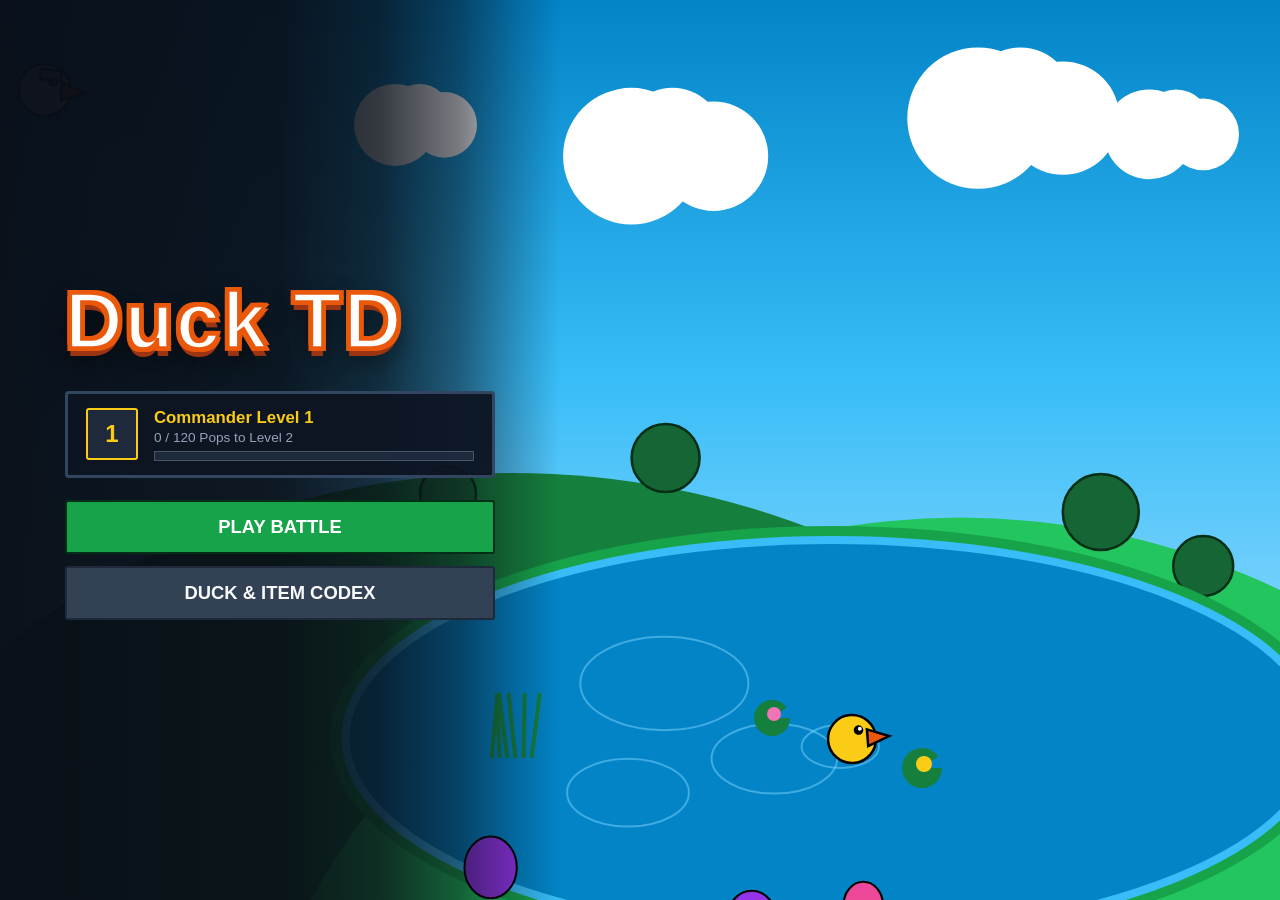
<file: Games/Duck_TD.html>
<!DOCTYPE html>
<html lang="en">
<head>
<meta charset="UTF-8">
<meta name="viewport" content="width=device-width, initial-scale=1.0">
<title>Duck TD</title>
<style>
  :root {
    --bg-dark: #0a0f18;
    --panel-bg: #151f30;
    --panel-sub: #0d1522;
    --panel-border: #334661;
    --primary: #f59e0b;
    --orange-border: #ea580c;
    --green: #16a34a;
    --green-hover: #15803d;
    --red: #dc2626;
    --red-hover: #b91c1c;
    --blue: #2563eb;
    --blue-hover: #1d4ed8;
    --yellow: #facc15;
    --yellow-hover: #eab308;
    --purple: #9333ea;
    --text: #f8fafc;
    --text-muted: #94a3b8;
  }

  * {
    box-sizing: border-box;
    user-select: none;
    margin: 0;
    padding: 0;
    font-family: 'Segoe UI', Arial, Helvetica, sans-serif;
  }

  html, body {
    width: 100vw;
    height: 100vh;
    overflow: hidden;
    background-color: var(--bg-dark);
    color: var(--text);
    cursor: default;
  }

  .screen {
    position: absolute;
    inset: 0;
    display: none;
    flex-direction: column;
    justify-content: center;
    align-items: center;
    z-index: 10;
  }

  .screen.active {
    display: flex;
  }

  /* =========================================================================
     MAIN MENU: ANIMATED BACKGROUND WITH LEFT SIDEBAR SCRIM
     ========================================================================= */
  #menu-screen {
    position: relative;
    width: 100vw;
    height: 100vh;
    background-color: #0b1424;
    overflow: hidden;
  }

  #menu-canvas {
    position: absolute;
    inset: 0;
    width: 100%;
    height: 100%;
    z-index: 1;
    display: block;
  }

  #menu-ui-overlay {
    position: absolute;
    inset: 0;
    z-index: 2;
    display: flex;
    pointer-events: none;
  }

  /* Smooth Multi-Stop Black Scrim Fade on the Left */
  .menu-sidebar-scrim {
    width: 560px;
    height: 100%;
    background: linear-gradient(
      to right,
      rgba(9, 14, 23, 0.98) 0%,
      rgba(9, 14, 23, 0.94) 50%,
      rgba(9, 14, 23, 0.82) 68%,
      rgba(9, 14, 23, 0.55) 82%,
      rgba(9, 14, 23, 0.20) 93%,
      rgba(9, 14, 23, 0) 100%
    );
    display: flex;
    flex-direction: column;
    justify-content: center;
    padding: 40px 65px;
    gap: 22px;
    pointer-events: auto;
    box-sizing: border-box;
  }

  /* White Logo with Orange Border */
  .menu-logo-wrapper {
    text-align: left;
    margin-bottom: 8px;
  }

  .menu-logo-title {
    font-size: 5rem;
    font-weight: 900;
    color: #ffffff;
    -webkit-text-stroke: 3.5px var(--orange-border);
    text-shadow:
      -3px -3px 0 var(--orange-border),
       3px -3px 0 var(--orange-border),
      -3px  3px 0 var(--orange-border),
       3px  3px 0 var(--orange-border),
       0px  8px 0 #9a3412,
       0px 12px 25px rgba(0, 0, 0, 0.7);
    letter-spacing: 2px;
    line-height: 1;
    display: inline-block;
  }

  /* Commander Profile Card */
  .menu-profile-card {
    background: rgba(13, 21, 34, 0.95);
    border: 3px solid var(--panel-border);
    border-radius: 4px;
    padding: 14px 18px;
    display: flex;
    align-items: center;
    gap: 16px;
    width: 100%;
  }

  .menu-avatar-badge {
    width: 52px;
    height: 52px;
    background: #1e293b;
    border: 2px solid var(--yellow);
    display: flex;
    align-items: center;
    justify-content: center;
    font-size: 1.5rem;
    font-weight: 900;
    color: var(--yellow);
    border-radius: 3px;
  }

  .profile-text-group {
    flex: 1;
  }

  .profile-title {
    font-size: 1.05rem;
    font-weight: 800;
    color: var(--yellow);
    margin-bottom: 2px;
  }

  .profile-sub {
    font-size: 0.85rem;
    color: var(--text-muted);
    margin-bottom: 6px;
  }

  .menu-xp-track {
    width: 100%;
    height: 10px;
    background: #1e293b;
    border: 1px solid #475569;
    overflow: hidden;
  }

  .menu-xp-fill {
    height: 100%;
    background: var(--yellow);
    width: 0%;
  }

  /* Action Buttons */
  .menu-action-panel {
    display: flex;
    flex-direction: column;
    gap: 12px;
    width: 100%;
  }

  .btn {
    width: 100%;
    padding: 14px;
    border-radius: 3px;
    border: 2px solid #000;
    font-size: 1.15rem;
    font-weight: 800;
    cursor: pointer;
    display: flex;
    align-items: center;
    justify-content: center;
    gap: 10px;
    text-transform: uppercase;
    transition: transform 0.05s ease;
  }

  .btn:active {
    transform: translateY(2px);
  }

  .btn-resume {
    background: var(--purple);
    color: #fff;
    border-color: #581c87;
  }
  .btn-resume:hover { background: #7e22ce; }

  .btn-play {
    background: var(--green);
    color: #fff;
    border-color: #052e16;
  }
  .btn-play:hover { background: var(--green-hover); }

  .btn-secondary {
    background: #334155;
    color: var(--text);
    border-color: #1e293b;
  }
  .btn-secondary:hover { background: #475569; }

  /* DIFFICULTY SELECTION POPUP */
  .diff-modal-box {
    background: var(--panel-bg);
    border: 4px solid var(--panel-border);
    border-radius: 4px;
    padding: 26px;
    width: 520px;
    display: flex;
    flex-direction: column;
    gap: 16px;
  }

  .diff-cards-grid {
    display: grid;
    grid-template-columns: repeat(3, 1fr);
    gap: 10px;
  }

  .diff-card {
    background: #0d1522;
    border: 2px solid #334661;
    border-radius: 3px;
    padding: 16px 8px;
    text-align: center;
    cursor: pointer;
  }

  .diff-card:hover {
    border-color: var(--yellow);
    background: #1a2538;
  }

  .diff-card.selected {
    border-color: var(--yellow);
    background: #253349;
  }

  .diff-card-title {
    font-size: 1.2rem;
    font-weight: 800;
    color: var(--yellow);
    margin-bottom: 4px;
  }

  .diff-card-sub {
    font-size: 0.8rem;
    color: var(--text-muted);
  }

  /* FULLSCREEN GAME CONTAINER */
  #game-container {
    position: relative;
    width: 100vw;
    height: 100vh;
    display: flex;
    background: #000;
    overflow: hidden;
  }

  #canvas-wrap {
    position: relative;
    flex: 1;
    height: 100vh;
    background: #22c55e;
    overflow: hidden;
  }

  canvas {
    display: block;
    cursor: default;
  }

  /* TOP HUD BAR */
  #top-hud {
    position: absolute;
    top: 0;
    left: 0;
    right: 0;
    width: 100%;
    height: 56px;
    background: #090e17;
    border-bottom: 3px solid var(--panel-border);
    display: flex;
    align-items: center;
    justify-content: space-between;
    padding: 0 20px;
    z-index: 5;
  }

  .hud-stats-group {
    display: flex;
    align-items: center;
    gap: 30px;
  }

  .hud-stat {
    display: flex;
    align-items: center;
    gap: 8px;
    font-weight: bold;
    font-size: 1.25rem;
  }

  .hud-stat.cash { color: var(--yellow); }
  .hud-stat.lives { color: #ef4444; }
  .hud-stat.wave { color: #60a5fa; }
  .hud-stat.pops-tracker { color: #a78bfa; font-size: 1.05rem; }

  .hud-controls {
    display: flex;
    gap: 8px;
  }

  .hud-btn {
    background: #1e293b;
    border: 2px solid #334155;
    color: white;
    padding: 8px 16px;
    border-radius: 3px;
    cursor: pointer;
    font-weight: bold;
    font-size: 1rem;
  }

  .hud-btn:hover { background: #334661; }

  /* SIDEBAR UI */
  #sidebar {
    width: 330px;
    height: 100vh;
    background: var(--panel-bg);
    border-left: 4px solid var(--panel-border);
    display: flex;
    flex-direction: column;
    padding: 12px;
    z-index: 6;
    overflow-y: auto;
  }

  .section-title {
    font-size: 0.85rem;
    text-transform: uppercase;
    letter-spacing: 1px;
    color: var(--text-muted);
    margin: 10px 0 8px 0;
    font-weight: bold;
    border-bottom: 2px solid var(--panel-border);
    padding-bottom: 4px;
  }

  .shop-grid {
    display: grid;
    grid-template-columns: repeat(2, 1fr);
    gap: 8px;
    margin-bottom: 8px;
  }

  .shop-card {
    background: #0d1522;
    border: 2px solid #2c3b52;
    border-radius: 3px;
    padding: 8px 4px;
    text-align: center;
    cursor: pointer;
    position: relative;
    display: flex;
    flex-direction: column;
    align-items: center;
  }

  .shop-card:hover:not(.locked):not(.disabled) {
    border-color: var(--yellow);
    background: #1e2a3d;
  }

  .shop-card.selected {
    border-color: var(--yellow);
    background: #283952;
  }

  .shop-card.disabled {
    opacity: 0.4;
    cursor: not-allowed;
  }

  .shop-card.locked {
    filter: grayscale(1);
    opacity: 0.45;
    cursor: not-allowed;
  }

  .shop-card .lock-overlay {
    position: absolute;
    inset: 0;
    background: rgba(10, 15, 24, 0.92);
    display: flex;
    justify-content: center;
    align-items: center;
    font-size: 0.85rem;
    font-weight: bold;
    color: var(--yellow);
    text-align: center;
  }

  .shop-thumb {
    width: 48px;
    height: 48px;
    margin-bottom: 4px;
  }

  .shop-name {
    font-size: 0.82rem;
    font-weight: bold;
    white-space: nowrap;
    overflow: hidden;
    text-overflow: ellipsis;
    width: 100%;
  }

  .shop-cost {
    font-size: 0.85rem;
    color: var(--yellow);
    font-weight: bold;
  }

  /* BIG BOTTOM BAR */
  #bottom-bar {
    position: absolute;
    bottom: 0;
    left: 0;
    right: 0;
    width: 100%;
    height: 180px;
    background: #090e17;
    border-top: 4px solid var(--panel-border);
    display: none;
    padding: 16px 24px;
    z-index: 7;
    gap: 25px;
    align-items: center;
  }

  .bb-portrait-col {
    display: flex;
    flex-direction: column;
    align-items: center;
    gap: 8px;
    min-width: 150px;
    border-right: 2px solid var(--panel-border);
    padding-right: 20px;
  }

  .bb-portrait {
    width: 70px;
    height: 70px;
    background: #151f30;
    border: 2px solid #334661;
  }

  .bb-name {
    font-size: 1.1rem;
    font-weight: bold;
    color: var(--yellow);
    text-align: center;
  }

  .bb-level-badge {
    font-size: 0.85rem;
    font-weight: bold;
    color: #38bdf8;
  }

  .bb-stats-col {
    display: flex;
    flex-direction: column;
    gap: 10px;
    min-width: 220px;
    border-right: 2px solid var(--panel-border);
    padding-right: 20px;
  }

  .bb-stat-item {
    font-size: 0.95rem;
    color: var(--text-muted);
  }
  .bb-stat-item b {
    color: #fff;
  }

  .bb-targeting {
    display: flex;
    align-items: center;
    gap: 6px;
    font-size: 0.9rem;
    font-weight: bold;
  }

  .bb-target-btn {
    background: #1e293b;
    border: 1px solid #334155;
    color: #fff;
    padding: 5px 10px;
    border-radius: 2px;
    font-size: 0.85rem;
    font-weight: bold;
    cursor: pointer;
  }

  .bb-target-btn.active {
    background: var(--yellow);
    color: #000;
    border-color: #ca8a04;
  }

  .bb-upgrade-col {
    flex: 1;
    display: flex;
    flex-direction: column;
    gap: 8px;
    justify-content: center;
  }

  .bb-upg-title {
    font-size: 1.05rem;
    font-weight: bold;
    color: #fff;
  }

  .bb-upg-desc {
    font-size: 0.9rem;
    color: var(--text-muted);
    min-height: 26px;
  }

  .bb-actions {
    display: flex;
    gap: 12px;
  }

  .bb-btn-upgrade {
    flex: 2;
    padding: 12px;
    background: var(--blue);
    border: 2px solid #000;
    color: #fff;
    font-weight: bold;
    font-size: 1.05rem;
    cursor: pointer;
    display: flex;
    justify-content: space-between;
    align-items: center;
  }

  .bb-btn-upgrade:hover:not(:disabled) { background: var(--blue-hover); }
  .bb-btn-upgrade:disabled {
    background: #334155;
    opacity: 0.5;
    cursor: not-allowed;
  }

  .bb-btn-sell {
    flex: 1;
    padding: 12px;
    background: #1e293b;
    border: 2px solid var(--red);
    color: #fca5a5;
    font-weight: bold;
    font-size: 0.95rem;
    cursor: pointer;
  }

  .bb-btn-sell:hover {
    background: var(--red);
    color: #fff;
  }

  .bb-close {
    position: absolute;
    top: 10px;
    right: 14px;
    background: none;
    border: none;
    color: var(--text-muted);
    font-size: 1.6rem;
    cursor: pointer;
    font-weight: bold;
  }
  .bb-close:hover { color: #fff; }

  /* MODALS */
  .modal {
    position: fixed;
    inset: 0;
    background: rgba(0, 0, 0, 0.78);
    z-index: 50;
    display: none;
    justify-content: center;
    align-items: center;
  }

  .modal.active {
    display: flex;
  }

  .modal-content {
    background: var(--panel-bg);
    border: 4px solid var(--panel-border);
    border-radius: 4px;
    width: 680px;
    max-height: 85vh;
    padding: 24px;
    display: flex;
    flex-direction: column;
    gap: 15px;
  }

  .modal-header {
    display: flex;
    justify-content: space-between;
    align-items: center;
    border-bottom: 2px solid var(--panel-border);
    padding-bottom: 10px;
  }

  .modal-header h2 {
    color: var(--yellow);
    font-size: 1.6rem;
  }

  .close-modal {
    background: #1e293b;
    border: 1px solid #475569;
    color: var(--text);
    font-size: 1.3rem;
    padding: 3px 10px;
    cursor: pointer;
  }

  .modal-body {
    overflow-y: auto;
    display: flex;
    flex-direction: column;
    gap: 10px;
  }

  .codex-entry {
    display: flex;
    gap: 14px;
    background: var(--panel-sub);
    padding: 12px;
    border: 2px solid var(--panel-border);
    border-radius: 3px;
    align-items: center;
  }

  .codex-thumb {
    width: 52px;
    height: 52px;
    min-width: 52px;
  }

  .codex-info h4 {
    color: var(--yellow);
    font-size: 1.05rem;
    margin-bottom: 3px;
  }

  .codex-info p {
    font-size: 0.9rem;
    color: var(--text-muted);
  }

  /* TOAST */
  .toast {
    position: absolute;
    bottom: 35px;
    left: 50%;
    transform: translateX(-50%);
    background: #0a0f18;
    border: 3px solid var(--yellow);
    padding: 10px 22px;
    border-radius: 3px;
    font-weight: bold;
    color: var(--yellow);
    z-index: 100;
    pointer-events: none;
    font-size: 1.05rem;
  }

  .win-title { color: #4ade80; }
  .lose-title { color: #f87171; }
</style>
</head>
<body>

<!-- MAIN MENU WITH ANIMATED POND BACKGROUND & WHITE/ORANGE TITLE -->
<div id="menu-screen" class="screen active">
  <canvas id="menu-canvas"></canvas>

  <div id="menu-ui-overlay">
    <div class="menu-sidebar-scrim">
      <!-- White Logo with Orange Border -->
      <div class="menu-logo-wrapper">
        <h1 class="menu-logo-title">Duck TD</h1>
      </div>

      <!-- Commander Profile Card -->
      <div class="menu-profile-card">
        <div class="menu-avatar-badge" id="menu-avatar-badge">1</div>
        <div class="profile-text-group">
          <div class="profile-title" id="menu-lvl-label">Commander Level 1</div>
          <div class="profile-sub" id="menu-pops-label">0 / 120 Pops to Level 2</div>
          <div class="menu-xp-track">
            <div class="menu-xp-fill" id="menu-xp-fill"></div>
          </div>
        </div>
      </div>

      <!-- Action Buttons -->
      <div class="menu-action-panel">
        <button class="btn btn-resume" id="btn-resume-game" style="display:none;">Resume Game (Wave 1)</button>
        <button class="btn btn-play" id="btn-open-diff-modal">Play Battle</button>
        <button class="btn btn-secondary" id="btn-codex">Duck & Item Codex</button>
      </div>
    </div>
  </div>
</div>

<!-- DIFFICULTY SELECTION MODAL -->
<div class="modal" id="diff-modal">
  <div class="diff-modal-box">
    <div class="modal-header">
      <h2>Select Difficulty</h2>
      <button class="close-modal" id="btn-close-diff">&times;</button>
    </div>
    
    <div class="diff-cards-grid">
      <div class="diff-card selected" data-diff="easy">
        <div class="diff-card-title">Easy</div>
        <div class="diff-card-sub">200 Lives<br>+30% Cash<br>30 Waves</div>
      </div>
      <div class="diff-card" data-diff="medium">
        <div class="diff-card-title">Medium</div>
        <div class="diff-card-sub">150 Lives<br>Standard Cash<br>40 Waves</div>
      </div>
      <div class="diff-card" data-diff="hard">
        <div class="diff-card-title">Hard</div>
        <div class="diff-card-sub">80 Lives<br>-10% Cash<br>50 Waves</div>
      </div>
    </div>

    <div class="diff-desc" id="diff-description">
      Easy: 200 Lives, +30% Cash, 30 Waves. Casual pacing.
    </div>

    <button class="btn btn-play" id="btn-start-new-battle">Start New Game</button>
  </div>
</div>

<!-- FULLSCREEN GAME CONTAINER -->
<div id="game-container" style="display:none;">
  <div id="canvas-wrap">
    <!-- Top HUD Bar -->
    <div id="top-hud">
      <div class="hud-stats-group">
        <div class="hud-stat cash">💰 $<span id="hud-cash">750</span></div>
        <div class="hud-stat lives">❤️ <span id="hud-lives">200</span></div>
        <div class="hud-stat wave">🌊 Wave <span id="hud-wave">1</span>/<span id="hud-max-wave">30</span></div>
        <div class="hud-stat pops-tracker">🎯 Next Lvl: <span id="hud-pops-prog">0/120</span> Pops</div>
      </div>
      
      <div class="hud-controls">
        <button class="hud-btn" id="btn-speed">2x</button>
        <button class="hud-btn" id="btn-sound">🔊</button>
        <button class="hud-btn" id="btn-menu-back">Menu</button>
      </div>
    </div>

    <canvas id="gameCanvas"></canvas>

    <!-- BIG BOTTOM BAR (INSPECTOR / UPGRADES) -->
    <div id="bottom-bar">
      <button class="bb-close" id="bb-btn-close">&times;</button>
      
      <div class="bb-portrait-col">
        <canvas class="bb-portrait" id="bb-avatar" width="70" height="70"></canvas>
        <div class="bb-name" id="bb-name">Darter Mallard</div>
        <div class="bb-level-badge" id="bb-tier">Tier 0 / 3</div>
      </div>

      <div class="bb-stats-col">
        <div class="bb-stat-item">Pops: <b id="bb-pops">0</b> | Dmg: <b id="bb-dmg">0</b></div>
        <div class="bb-stat-item">Range: <b id="bb-range">170</b></div>
        <div class="bb-targeting">
          <span>Target:</span>
          <button class="bb-target-btn active" data-mode="first">First</button>
          <button class="bb-target-btn" data-mode="last">Last</button>
          <button class="bb-target-btn" data-mode="strong">Strong</button>
          <button class="bb-target-btn" data-mode="close">Close</button>
        </div>
      </div>

      <div class="bb-upgrade-col">
        <div class="bb-upg-title" id="bb-upg-title">Next Upgrade: Sharp Bill</div>
        <div class="bb-upg-desc" id="bb-upg-desc">+1 Damage, +15 Range</div>
        <div class="bb-actions">
          <button class="bb-btn-upgrade" id="bb-upg-btn">
            <span id="bb-upg-label">Upgrade</span>
            <span id="bb-upg-cost">$100</span>
          </button>
          <button class="bb-btn-sell" id="bb-sell-btn">Sell (+$140)</button>
        </div>
      </div>
    </div>
  </div>

  <!-- SIDEBAR -->
  <div id="sidebar">
    <div class="section-title">Duck Towers</div>
    <div class="shop-grid" id="shop-ducks-grid"></div>

    <div class="section-title">Road Traps</div>
    <div class="shop-grid" id="shop-items-grid"></div>

    <button class="btn btn-play" id="btn-next-wave" style="margin-top:auto; padding:12px; font-size:1.05rem;">
      Start Wave
    </button>
  </div>
</div>

<!-- CODEX MODAL -->
<div class="modal" id="codex-modal">
  <div class="modal-content">
    <div class="modal-header">
      <h2>Duck TD Codex</h2>
      <button class="close-modal" id="btn-close-codex">&times;</button>
    </div>
    <div class="modal-body" id="codex-list"></div>
  </div>
</div>

<!-- GAME OVER MODAL -->
<div class="modal" id="game-over-modal">
  <div class="modal-content" style="text-align:center; align-items:center;">
    <h2 id="go-title" class="win-title">VICTORY</h2>
    <p id="go-message" style="color:var(--text-muted); margin-bottom:12px; font-size:1rem;"></p>
    <div style="background:var(--panel-sub); padding:14px; border:2px solid var(--panel-border); width:80%; margin-bottom:16px; text-align:left; font-size:0.95rem;">
      <div style="display:flex; justify-content:space-between; margin-bottom:6px;">
        <span>Balloons Popped:</span> <b id="go-pops">0</b>
      </div>
      <div style="display:flex; justify-content:space-between; margin-bottom:6px;">
        <span>Waves Cleared:</span> <b id="go-waves">0</b>
      </div>
      <div style="display:flex; justify-content:space-between;">
        <span>Total Lifetime Pops:</span> <b id="go-total-pops" style="color:var(--yellow);">0</b>
      </div>
    </div>
    <button class="btn btn-play" id="btn-go-replay" style="width:80%;">Play Again</button>
    <button class="btn btn-secondary" id="btn-go-menu" style="width:80%;">Main Menu</button>
  </div>
</div>

<script>
/* =========================================================================
   AUDIO SYNTHESIZER
   ========================================================================= */
class SoundEngine {
  constructor() {
    this.ctx = null;
    this.muted = false;
  }

  init() {
    if (!this.ctx) {
      const AudioCtx = window.AudioContext || window.webkitAudioContext;
      this.ctx = new AudioCtx();
    }
    if (this.ctx.state === 'suspended') {
      this.ctx.resume();
    }
  }

  playQuack(pitch = 1.0) {
    if (this.muted || !this.ctx) return;
    try {
      const t = this.ctx.currentTime;
      const osc = this.ctx.createOscillator();
      const gain = this.ctx.createGain();
      const filter = this.ctx.createBiquadFilter();

      osc.type = 'sawtooth';
      osc.frequency.setValueAtTime(340 * pitch, t);
      osc.frequency.exponentialRampToValueAtTime(140 * pitch, t + 0.14);

      filter.type = 'bandpass';
      filter.frequency.setValueAtTime(800, t);
      filter.Q.setValueAtTime(3.5, t);

      gain.gain.setValueAtTime(0.25, t);
      gain.gain.exponentialRampToValueAtTime(0.01, t + 0.14);

      osc.connect(filter);
      filter.connect(gain);
      gain.connect(this.ctx.destination);

      osc.start(t);
      osc.stop(t + 0.14);
    } catch(e) {}
  }

  playPop(freq = 600) {
    if (this.muted || !this.ctx) return;
    try {
      const t = this.ctx.currentTime;
      const osc = this.ctx.createOscillator();
      const gain = this.ctx.createGain();

      osc.type = 'sine';
      osc.frequency.setValueAtTime(freq, t);
      osc.frequency.exponentialRampToValueAtTime(80, t + 0.05);

      gain.gain.setValueAtTime(0.18, t);
      gain.gain.exponentialRampToValueAtTime(0.01, t + 0.05);

      osc.connect(gain);
      gain.connect(this.ctx.destination);

      osc.start(t);
      osc.stop(t + 0.05);
    } catch(e) {}
  }

  playFreeze() {
    if (this.muted || !this.ctx) return;
    try {
      const t = this.ctx.currentTime;
      const osc = this.ctx.createOscillator();
      const gain = this.ctx.createGain();
      osc.type = 'triangle';
      osc.frequency.setValueAtTime(1100, t);
      osc.frequency.exponentialRampToValueAtTime(250, t + 0.2);
      gain.gain.setValueAtTime(0.25, t);
      gain.gain.exponentialRampToValueAtTime(0.01, t + 0.2);
      osc.connect(gain);
      gain.connect(this.ctx.destination);
      osc.start(t);
      osc.stop(t + 0.2);
    } catch(e) {}
  }

  playGlue() {
    if (this.muted || !this.ctx) return;
    try {
      const t = this.ctx.currentTime;
      const osc = this.ctx.createOscillator();
      const gain = this.ctx.createGain();
      osc.type = 'triangle';
      osc.frequency.setValueAtTime(220, t);
      osc.frequency.linearRampToValueAtTime(440, t + 0.08);
      osc.frequency.linearRampToValueAtTime(150, t + 0.15);
      gain.gain.setValueAtTime(0.2, t);
      gain.gain.exponentialRampToValueAtTime(0.01, t + 0.15);
      osc.connect(gain);
      gain.connect(this.ctx.destination);
      osc.start(t);
      osc.stop(t + 0.15);
    } catch(e) {}
  }

  playShoot(type = 'peashooter') {
    if (this.muted || !this.ctx) return;
    try {
      const t = this.ctx.currentTime;
      const osc = this.ctx.createOscillator();
      const gain = this.ctx.createGain();

      if (type === 'boomerang' || type === 'shuriken') {
        osc.type = 'sawtooth';
        osc.frequency.setValueAtTime(320, t);
        osc.frequency.linearRampToValueAtTime(580, t + 0.08);
        gain.gain.setValueAtTime(0.12, t);
      } else if (type === 'magic') {
        osc.type = 'sine';
        osc.frequency.setValueAtTime(600, t);
        osc.frequency.exponentialRampToValueAtTime(900, t + 0.1);
        gain.gain.setValueAtTime(0.15, t);
      } else if (type === 'fire') {
        osc.type = 'triangle';
        osc.frequency.setValueAtTime(200, t);
        osc.frequency.exponentialRampToValueAtTime(40, t + 0.1);
        gain.gain.setValueAtTime(0.1, t);
      } else if (type === 'sniper') {
        osc.type = 'square';
        osc.frequency.setValueAtTime(850, t);
        osc.frequency.exponentialRampToValueAtTime(100, t + 0.12);
        gain.gain.setValueAtTime(0.2, t);
      } else if (type === 'tesla') {
        osc.type = 'sawtooth';
        osc.frequency.setValueAtTime(1200, t);
        osc.frequency.exponentialRampToValueAtTime(300, t + 0.08);
        gain.gain.setValueAtTime(0.12, t);
      } else if (type === 'plane') {
        osc.type = 'square';
        osc.frequency.setValueAtTime(250, t);
        osc.frequency.exponentialRampToValueAtTime(150, t + 0.06);
        gain.gain.setValueAtTime(0.1, t);
      } else {
        osc.type = 'sine';
        osc.frequency.setValueAtTime(460, t);
        osc.frequency.exponentialRampToValueAtTime(150, t + 0.07);
        gain.gain.setValueAtTime(0.12, t);
      }

      gain.gain.exponentialRampToValueAtTime(0.01, t + 0.12);
      osc.connect(gain);
      gain.connect(this.ctx.destination);
      osc.start(t);
      osc.stop(t + 0.12);
    } catch(e) {}
  }

  playExplosion() {
    if (this.muted || !this.ctx) return;
    try {
      const t = this.ctx.currentTime;
      const osc = this.ctx.createOscillator();
      const gain = this.ctx.createGain();
      osc.type = 'square';
      osc.frequency.setValueAtTime(140, t);
      osc.frequency.exponentialRampToValueAtTime(20, t + 0.25);
      gain.gain.setValueAtTime(0.3, t);
      gain.gain.exponentialRampToValueAtTime(0.01, t + 0.25);
      osc.connect(gain);
      gain.connect(this.ctx.destination);
      osc.start(t);
      osc.stop(t + 0.25);
    } catch(e) {}
  }

  playUpgrade() {
    if (this.muted || !this.ctx) return;
    try {
      const t = this.ctx.currentTime;
      [400, 550, 750].forEach((freq, i) => {
        const osc = this.ctx.createOscillator();
        const gain = this.ctx.createGain();
        osc.type = 'triangle';
        osc.frequency.setValueAtTime(freq, t + i * 0.05);
        gain.gain.setValueAtTime(0.15, t + i * 0.05);
        gain.gain.exponentialRampToValueAtTime(0.01, t + i * 0.05 + 0.08);
        osc.connect(gain);
        gain.connect(this.ctx.destination);
        osc.start(t + i * 0.05);
        osc.stop(t + i * 0.05 + 0.08);
      });
    } catch(e) {}
  }
}

const audio = new SoundEngine();

/* =========================================================================
   ROSTER & WEAPONS DEFINITION
   ========================================================================= */
const DUCK_TYPES = {
  peashooter: {
    id: 'peashooter',
    name: 'Darter Mallard',
    cost: 190,
    range: 170,
    attackSpeed: 0.48,
    damage: 1,
    unlockLvl: 1,
    description: 'Shoots fast beak darts.',
    upgrades: [
      { name: 'Sharp Bill', cost: 100, desc: '+1 Damage, +15 Range', apply: (t) => { t.damage += 1; t.range += 15; } },
      { name: 'Twin Seeds', cost: 180, desc: 'Fires 2 darts at once', apply: (t) => { t.multiShot = 2; t.attackSpeed *= 0.85; } },
      { name: 'Gatling Quack', cost: 380, desc: 'Extreme firing speed (+60%)', apply: (t) => { t.attackSpeed *= 0.45; t.range += 20; } }
    ]
  },
  quacker: {
    id: 'quacker',
    name: 'Rubber Quacker',
    cost: 240,
    range: 145,
    attackSpeed: 0.85,
    damage: 1,
    isAoE: true,
    unlockLvl: 1,
    description: 'Acoustic shockwaves pop all nearby balloons.',
    upgrades: [
      { name: 'Megaphone', cost: 130, desc: '+25 Range & +1 Damage', apply: (t) => { t.range += 25; t.damage += 1; } },
      { name: 'Stun Quack', cost: 230, desc: 'Stuns balloons on hit', apply: (t) => { t.hasStun = true; } },
      { name: 'Sonic Blast', cost: 440, desc: '+3 Dmg & huge pulse radius', apply: (t) => { t.damage += 3; t.range += 30; } }
    ]
  },
  boomerang_duck: {
    id: 'boomerang_duck',
    name: 'Boomerang Duck',
    cost: 290,
    range: 210,
    attackSpeed: 0.75,
    damage: 1,
    pierce: 6,
    unlockLvl: 1,
    description: 'Throws precise boomerangs that loop directly through targets.',
    upgrades: [
      { name: 'Sonic Curve', cost: 140, desc: '+3 Pierce, +30 Range', apply: (t) => { t.pierce += 3; t.range += 30; } },
      { name: 'Glaive Bill', cost: 270, desc: 'Sharp blades: +2 Dmg, +5 Pierce', apply: (t) => { t.damage += 2; t.pierce += 5; } },
      { name: 'Bionic Boomerang', cost: 540, desc: 'Plasma Boomerang: pops Lead & burns', apply: (t) => { t.canPopLead = true; t.burnDoT = true; t.damage += 3; t.attackSpeed *= 0.75; } }
    ]
  },
  glue_duck: {
    id: 'glue_duck',
    name: 'Glue Shooter Duck',
    cost: 250,
    range: 180,
    attackSpeed: 0.85,
    damage: 0,
    slowPct: 0.60,
    slowDuration: 6.5,
    unlockLvl: 2,
    description: 'Coats balloons in sticky glue, slowing their speed by 60% for 6.5s.',
    upgrades: [
      { name: 'Stickier Glue', cost: 140, desc: 'Slows by 75% for 8.0 seconds', apply: (t) => { t.slowPct = 0.75; t.slowDuration = 8.0; } },
      { name: 'Glue Splatter', cost: 250, desc: 'Impact bursts and glues 4 nearby balloons', apply: (t) => { t.splatter = true; } },
      { name: 'Corrosive Acid', cost: 480, desc: 'Glue dissolves balloons (2 Dmg/sec & melts Lead)', apply: (t) => { t.acidGlue = true; t.canPopLead = true; } }
    ]
  },
  plane_duck: {
    id: 'plane_duck',
    name: 'Ace Plane Duck',
    cost: 420,
    range: 9999,
    attackSpeed: 0.35,
    damage: 1,
    isFlying: true,
    unlockLvl: 2,
    description: 'Flies in continuous figure-8 patrol orbits, spraying darts and dropping bread bombs!',
    upgrades: [
      { name: 'Twin Wing Guns', cost: 220, desc: 'Fires double dart streams from both wings', apply: (t) => { t.twinGuns = true; } },
      { name: 'Carpet Bread Bombs', cost: 380, desc: 'Drops bread bombs twice as often with bigger blast', apply: (t) => { t.bombInterval = 1.0; t.bombRadius = 80; } },
      { name: 'Sky Fortress Duck', cost: 750, desc: 'Heavy explosive payload & high speed darts (+2 Dmg)', apply: (t) => { t.damage += 2; t.skyFortress = true; } }
    ]
  },
  bread_bomber: {
    id: 'bread_bomber',
    name: 'Bread Bomber',
    cost: 330,
    range: 240,
    attackSpeed: 1.2,
    damage: 3,
    splashRadius: 90,
    unlockLvl: 3,
    description: 'Hurls exploding bread loaves dealing area damage.',
    upgrades: [
      { name: 'Sourdough Blast', cost: 160, desc: '+30px Explosion Radius, +1 Dmg', apply: (t) => { t.splashRadius += 30; t.damage += 1; } },
      { name: 'Stale Crust', cost: 290, desc: 'Destroys Lead balloons & +2 Dmg', apply: (t) => { t.canPopLead = true; t.damage += 2; } },
      { name: 'Cluster Loaves', cost: 520, desc: 'Bread cluster explosion', apply: (t) => { t.clusterBombs = true; t.attackSpeed *= 0.8; } }
    ]
  },
  ninja_duck: {
    id: 'ninja_duck',
    name: 'Ninja Duck',
    cost: 360,
    range: 190,
    attackSpeed: 0.55,
    damage: 2,
    pierce: 4,
    unlockLvl: 3,
    description: 'Throws 3 piercing ninja feather shurikens in a rapid fan spread.',
    upgrades: [
      { name: 'Sharp Feathers', cost: 170, desc: '+2 Pierce & +1 Damage', apply: (t) => { t.pierce += 2; t.damage += 1; } },
      { name: '5-Way Shurikens', cost: 320, desc: 'Throws 5 shurikens simultaneously', apply: (t) => { t.shurikenCount = 5; } },
      { name: 'Shadow Assassin', cost: 680, desc: 'Shreds Lead armor, crits deal 10x damage', apply: (t) => { t.canPopLead = true; t.ninjaCrits = true; } }
    ]
  },
  sniper: {
    id: 'sniper',
    name: 'Sniper Mallard',
    cost: 520,
    range: 9999,
    attackSpeed: 1.4,
    damage: 6,
    unlockLvl: 4,
    description: 'High-power sharpshooter duck with unlimited map-wide range.',
    upgrades: [
      { name: 'Night Scope', cost: 220, desc: '+3 Damage, faster aim', apply: (t) => { t.damage += 3; t.attackSpeed *= 0.85; } },
      { name: 'Heavy Caliber', cost: 420, desc: '+8 Damage, pops Lead/Ceramics', apply: (t) => { t.canPopLead = true; t.damage += 8; } },
      { name: 'Golden Beak', cost: 850, desc: 'Deals 30 Damage per shot', apply: (t) => { t.damage = 30; } }
    ]
  },
  wizard_duck: {
    id: 'wizard_duck',
    name: 'Wizard Duck',
    cost: 440,
    range: 200,
    attackSpeed: 0.95,
    damage: 3,
    unlockLvl: 4,
    description: 'Casts homing arcane bubbles that damage and teleport balloons backward along track.',
    upgrades: [
      { name: 'Arcane Surge', cost: 220, desc: '+2 Damage & faster bubbles', apply: (t) => { t.damage += 2; } },
      { name: 'Time Warp', cost: 390, desc: '50% chance to teleport balloons 120px backward', apply: (t) => { t.teleportChance = 0.5; } },
      { name: 'Archmage Duck', cost: 820, desc: 'Massive magic storm pops all layers & Lead', apply: (t) => { t.canPopLead = true; t.damage += 6; t.chainMagic = true; } }
    ]
  },
  spike_dispenser: {
    id: 'spike_dispenser',
    name: 'Spike Dispenser',
    cost: 410,
    range: 170,
    attackSpeed: 1.8,
    damage: 1,
    unlockLvl: 5,
    description: 'Continuously drops piles of road spikes onto nearby track.',
    upgrades: [
      { name: 'Extra Barbs', cost: 190, desc: '+5 Spikes per pile (10 total)', apply: (t) => { t.pileCharges = 10; } },
      { name: 'Rapid Dispenser', cost: 380, desc: 'Drops spikes twice as fast', apply: (t) => { t.attackSpeed *= 0.5; } },
      { name: 'Hot Spikes', cost: 620, desc: 'Heated spikes pop Lead & burn', apply: (t) => { t.hotSpikes = true; } }
    ]
  },
  fire_drake: {
    id: 'fire_drake',
    name: 'Fire Drake',
    cost: 480,
    range: 155,
    attackSpeed: 0.1,
    damage: 0.45,
    canPopLead: true,
    unlockLvl: 6,
    description: 'Breathes flames that melt leads and burn balloons.',
    upgrades: [
      { name: 'Blue Flame', cost: 240, desc: 'Burns balloons over time (+DoT)', apply: (t) => { t.burnDoT = true; t.range += 20; } },
      { name: 'Dragon Breath', cost: 440, desc: 'Wider cone & +50% Fire Damage', apply: (t) => { t.damage *= 1.5; } },
      { name: 'Inferno', cost: 780, desc: 'Massive flame range and double damage', apply: (t) => { t.range += 40; t.damage *= 2; } }
    ]
  },
  tesla: {
    id: 'tesla',
    name: 'Tesla Storm',
    cost: 620,
    range: 175,
    attackSpeed: 0.8,
    damage: 4,
    chainCount: 5,
    canPopLead: true,
    unlockLvl: 7,
    description: 'Zaps lightning that chains between balloons.',
    upgrades: [
      { name: 'Superconductor', cost: 320, desc: 'Chains to 9 targets', apply: (t) => { t.chainCount = 9; } },
      { name: 'Shockwave', cost: 520, desc: '+3 Dmg & stuns balloons', apply: (t) => { t.damage += 3; t.hasStun = true; } },
      { name: 'Thor Wrath', cost: 980, desc: '14 chains & +8 Damage', apply: (t) => { t.chainCount = 14; t.damage += 8; } }
    ]
  }
};

const ROAD_ITEMS = {
  road_spike: {
    id: 'road_spike',
    name: 'Road Spikes',
    cost: 25,
    charges: 15,
    unlockLvl: 1,
    description: 'Pops 15 balloon layers before disappearing.'
  },
  glue: {
    id: 'glue',
    name: 'Glue',
    cost: 30,
    charges: 20,
    slowPct: 0.65,
    slowDuration: 6.5,
    unlockLvl: 1,
    description: 'Sticky puddle on track that slows balloons by 65% for 6.5 seconds.'
  },
  freeze_trap: {
    id: 'freeze_trap',
    name: 'Freeze Trap',
    cost: 40,
    radius: 90,
    unlockLvl: 1,
    description: 'Freezes all balloons in area for 4.0 seconds when touched.'
  }
};

const BALLOON_TYPES = {
  red: { hp: 1, speed: 1.15, color: '#ef4444', size: 20, reward: 1, next: null },
  blue: { hp: 2, speed: 1.45, color: '#3b82f6', size: 22, reward: 2, next: 'red' },
  green: { hp: 3, speed: 1.80, color: '#10b981', size: 24, reward: 3, next: 'blue' },
  yellow: { hp: 4, speed: 2.70, color: '#facc15', size: 25, reward: 4, next: 'green' },
  pink: { hp: 5, speed: 3.30, color: '#ec4899', size: 25, reward: 5, next: 'yellow' },
  lead: { hp: 7, speed: 1.05, color: '#64748b', isLead: true, size: 27, reward: 8, next: 'pink' },
  rainbow: { hp: 10, speed: 2.10, color: 'rainbow', isRainbow: true, size: 29, reward: 12, next: 'pink', splitCount: 2 },
  ceramic: { hp: 20, speed: 2.00, color: '#b45309', isCeramic: true, size: 31, reward: 20, next: 'rainbow', splitCount: 2 },
  blimp: { hp: 420, speed: 0.65, color: '#312e81', isBoss: true, size: 52, reward: 150, next: 'ceramic', splitCount: 4 }
};

const BASE_PATH = [
  { x: -0.05, y: 0.18 },
  { x: 0.18,  y: 0.18 },
  { x: 0.23,  y: 0.28 },
  { x: 0.23,  y: 0.52 },
  { x: 0.14,  y: 0.62 },
  { x: 0.14,  y: 0.82 },
  { x: 0.36,  y: 0.82 },
  { x: 0.42,  y: 0.70 },
  { x: 0.42,  y: 0.25 },
  { x: 0.54,  y: 0.14 },
  { x: 0.70,  y: 0.14 },
  { x: 0.76,  y: 0.26 },
  { x: 0.76,  y: 0.58 },
  { x: 0.62,  y: 0.70 },
  { x: 0.62,  y: 0.88 },
  { x: 1.05,  y: 0.88 }
];

/* =========================================================================
   PROCEDURAL RENDERING HELPERS
   ========================================================================= */
function drawDuckModel(ctx, x, y, type, angle = 0, level = 0, opacity = 1.0, radius = 24) {
  ctx.save();
  ctx.globalAlpha = opacity;
  ctx.translate(x, y);

  if (level > 0) {
    ctx.beginPath();
    ctx.arc(0, 0, radius + 5, 0, Math.PI * 2);
    ctx.strokeStyle = level === 3 ? '#ef4444' : level === 2 ? '#3b82f6' : '#22c55e';
    ctx.lineWidth = 3.5;
    ctx.stroke();
  }

  ctx.rotate(angle);

  let bodyColor = '#facc15';
  let beakColor = '#ea580c';

  if (type === 'peashooter') {
    bodyColor = '#15803d';
    beakColor = '#facc15';
  } else if (type === 'quacker') {
    bodyColor = '#facc15';
    beakColor = '#ea580c';
  } else if (type === 'boomerang_duck') {
    bodyColor = '#0284c7';
    beakColor = '#f59e0b';
  } else if (type === 'glue_duck') {
    bodyColor = '#84cc16';
    beakColor = '#65a30d';
  } else if (type === 'plane_duck') {
    bodyColor = '#e2e8f0';
    beakColor = '#f97316';
  } else if (type === 'bread_bomber') {
    bodyColor = '#ca8a04';
    beakColor = '#ea580c';
  } else if (type === 'ninja_duck') {
    bodyColor = '#1e1b4b';
    beakColor = '#ef4444';
  } else if (type === 'wizard_duck') {
    bodyColor = '#7e22ce';
    beakColor = '#38bdf8';
  } else if (type === 'sniper') {
    bodyColor = '#334155';
    beakColor = '#64748b';
  } else if (type === 'spike_dispenser') {
    bodyColor = '#475569';
    beakColor = '#f97316';
  } else if (type === 'fire_drake') {
    bodyColor = '#dc2626';
    beakColor = '#fbbf24';
  } else if (type === 'tesla') {
    bodyColor = '#0284c7';
    beakColor = '#e0f2fe';
  }

  // Circular Body
  ctx.beginPath();
  ctx.arc(0, 0, radius, 0, Math.PI * 2);
  ctx.fillStyle = bodyColor;
  ctx.fill();
  ctx.strokeStyle = '#000000';
  ctx.lineWidth = 2.5;
  ctx.stroke();

  // Pointy Beak
  ctx.beginPath();
  ctx.moveTo(radius * 0.65, -radius * 0.35);
  ctx.lineTo(radius * 1.55, 0);
  ctx.lineTo(radius * 0.65, radius * 0.35);
  ctx.closePath();
  ctx.fillStyle = beakColor;
  ctx.fill();
  ctx.stroke();

  // Eye
  ctx.beginPath();
  ctx.arc(radius * 0.3, -radius * 0.35, radius * 0.2, 0, Math.PI * 2);
  ctx.fillStyle = '#000';
  ctx.fill();

  ctx.beginPath();
  ctx.arc(radius * 0.36, -radius * 0.4, radius * 0.08, 0, Math.PI * 2);
  ctx.fillStyle = '#fff';
  ctx.fill();

  // Accessories
  if (type === 'plane_duck') {
    ctx.fillStyle = '#94a3b8';
    ctx.fillRect(-radius * 0.2, -radius * 0.8, radius * 0.8, radius * 0.4);
    ctx.strokeStyle = '#000';
    ctx.strokeRect(-radius * 0.2, -radius * 0.8, radius * 0.8, radius * 0.4);
  } else if (type === 'wizard_duck') {
    ctx.fillStyle = '#581c87';
    ctx.beginPath();
    ctx.moveTo(-radius * 0.5, -radius * 0.8);
    ctx.lineTo(0, -radius * 1.8);
    ctx.lineTo(radius * 0.5, -radius * 0.8);
    ctx.closePath();
    ctx.fill();
    ctx.stroke();
  } else if (type === 'ninja_duck') {
    ctx.fillStyle = '#ef4444';
    ctx.fillRect(-radius * 0.1, -radius * 0.7, radius * 0.6, radius * 1.4);
  } else if (type === 'bread_bomber') {
    ctx.fillStyle = '#ffffff';
    ctx.fillRect(-radius * 0.6, -radius * 1.2, radius * 0.7, radius * 0.5);
    ctx.strokeStyle = '#000';
    ctx.lineWidth = 1.5;
    ctx.strokeRect(-radius * 0.6, -radius * 1.2, radius * 0.7, radius * 0.5);
  } else if (type === 'sniper') {
    ctx.fillStyle = '#ef4444';
    ctx.fillRect(-radius * 0.2, -radius * 0.7, radius * 0.4, radius * 1.4);
  } else if (type === 'tesla') {
    ctx.strokeStyle = '#facc15';
    ctx.lineWidth = 2.5;
    ctx.beginPath();
    ctx.moveTo(0, -radius * 0.8);
    ctx.lineTo(radius * 0.4, -radius * 1.4);
    ctx.stroke();
  } else if (type === 'fire_drake') {
    ctx.fillStyle = '#7f1d1d';
    ctx.beginPath();
    ctx.moveTo(-radius * 0.4, -radius * 0.8);
    ctx.lineTo(0, -radius * 1.5);
    ctx.lineTo(radius * 0.3, -radius * 0.8);
    ctx.fill();
  }

  ctx.restore();
}

function drawRoadItemModel(ctx, x, y, type, radius = 18) {
  ctx.save();
  ctx.translate(x, y);
  if (type === 'road_spike') {
    ctx.fillStyle = '#94a3b8';
    ctx.beginPath();
    ctx.moveTo(0, -radius);
    ctx.lineTo(radius * 0.6, radius * 0.6);
    ctx.lineTo(-radius * 0.6, radius * 0.6);
    ctx.closePath();
    ctx.fill();
    ctx.strokeStyle = '#000';
    ctx.lineWidth = 2;
    ctx.stroke();
  } else if (type === 'glue') {
    ctx.fillStyle = '#84cc16';
    ctx.beginPath();
    ctx.ellipse(0, 0, radius * 1.1, radius * 0.75, 0, 0, Math.PI * 2);
    ctx.fill();
    ctx.strokeStyle = '#365314';
    ctx.lineWidth = 2;
    ctx.stroke();
  } else if (type === 'freeze_trap') {
    ctx.fillStyle = '#38bdf8';
    ctx.beginPath();
    ctx.arc(0, 0, radius * 0.85, 0, Math.PI * 2);
    ctx.fill();
    ctx.strokeStyle = '#0284c7';
    ctx.lineWidth = 2;
    ctx.stroke();
  }
  ctx.restore();
}

/* =========================================================================
   ANIMATED MENU TITLE BACKGROUND
   ========================================================================= */
class MenuBackground {
  constructor(canvas) {
    this.canvas = canvas;
    this.ctx = canvas.getContext('2d');
    this.balloons = [];
    this.clouds = [];
    this.ripples = [];
    this.planeX = -100;
    this.planeY = 90;
    this.time = 0;
    this.init();
  }

  init() {
    this.resize();
    window.addEventListener('resize', () => this.resize());

    for (let i = 0; i < 4; i++) {
      this.clouds.push({
        x: Math.random() * this.canvas.width,
        y: 40 + Math.random() * 120,
        size: 40 + Math.random() * 35,
        speed: 10 + Math.random() * 12
      });
    }

    for (let i = 0; i < 8; i++) {
      this.spawnBalloon();
    }

    for (let i = 0; i < 4; i++) {
      this.ripples.push({
        x: this.canvas.width * (0.45 + Math.random() * 0.35),
        y: this.canvas.height * (0.75 + Math.random() * 0.15),
        r: Math.random() * 30,
        alpha: 0.8
      });
    }
  }

  resize() {
    this.canvas.width = window.innerWidth;
    this.canvas.height = window.innerHeight;
  }

  spawnBalloon() {
    const colors = ['#ef4444', '#3b82f6', '#10b981', '#facc15', '#ec4899', '#9333ea'];
    this.balloons.push({
      x: this.canvas.width * 0.35 + Math.random() * (this.canvas.width * 0.65),
      y: this.canvas.height + 40 + Math.random() * 200,
      size: 18 + Math.random() * 14,
      color: colors[Math.floor(Math.random() * colors.length)],
      speed: 35 + Math.random() * 45,
      swayOffset: Math.random() * Math.PI * 2,
      swaySpeed: 1.2 + Math.random() * 1.5
    });
  }

  update(dt) {
    this.time += dt;

    for (const c of this.clouds) {
      c.x += c.speed * dt;
      if (c.x > this.canvas.width + 150) {
        c.x = -150;
        c.y = 40 + Math.random() * 120;
      }
    }

    for (let i = this.balloons.length - 1; i >= 0; i--) {
      const b = this.balloons[i];
      b.y -= b.speed * dt;
      b.swayOffset += b.swaySpeed * dt;
      if (b.y < -60) {
        this.balloons.splice(i, 1);
        this.spawnBalloon();
      }
    }

    for (const r of this.ripples) {
      r.r += dt * 14;
      r.alpha -= dt * 0.25;
      if (r.alpha <= 0 || r.r > 55) {
        r.x = this.canvas.width * (0.45 + Math.random() * 0.35);
        r.y = this.canvas.height * (0.75 + Math.random() * 0.15);
        r.r = 2;
        r.alpha = 0.8;
      }
    }

    this.planeX += dt * 120;
    if (this.planeX > this.canvas.width + 120) {
      this.planeX = -120;
      this.planeY = 70 + Math.random() * 130;
    }
  }

  render() {
    const ctx = this.ctx;
    const w = this.canvas.width;
    const h = this.canvas.height;

    // Sky
    const skyGrad = ctx.createLinearGradient(0, 0, 0, h * 0.7);
    skyGrad.addColorStop(0, '#0284c7');
    skyGrad.addColorStop(0.6, '#38bdf8');
    skyGrad.addColorStop(1, '#7dd3fc');
    ctx.fillStyle = skyGrad;
    ctx.fillRect(0, 0, w, h);

    // Clouds
    for (const c of this.clouds) {
      ctx.fillStyle = '#ffffff';
      ctx.beginPath();
      ctx.arc(c.x, c.y, c.size, 0, Math.PI * 2);
      ctx.arc(c.x + c.size * 0.6, c.y - c.size * 0.25, c.size * 0.75, 0, Math.PI * 2);
      ctx.arc(c.x + c.size * 1.2, c.y, c.size * 0.8, 0, Math.PI * 2);
      ctx.fill();
    }

    // Layered Green Hills
    ctx.fillStyle = '#15803d';
    ctx.beginPath();
    ctx.arc(w * 0.4, h * 1.45, w * 0.65, 0, Math.PI * 2);
    ctx.fill();

    ctx.fillStyle = '#22c55e';
    ctx.beginPath();
    ctx.arc(w * 0.75, h * 1.4, w * 0.58, 0, Math.PI * 2);
    ctx.fill();

    // Trees
    const menuTrees = [
      { x: w * 0.35, y: h * 0.56, r: 28 },
      { x: w * 0.52, y: h * 0.52, r: 34 },
      { x: w * 0.86, y: h * 0.58, r: 38 },
      { x: w * 0.94, y: h * 0.64, r: 30 }
    ];
    for (const t of menuTrees) {
      ctx.fillStyle = '#78350f';
      ctx.fillRect(t.x - 5, t.y, 10, 24);
      ctx.fillStyle = '#166534';
      ctx.beginPath();
      ctx.arc(t.x, t.y - 10, t.r, 0, Math.PI * 2);
      ctx.fill();
      ctx.strokeStyle = '#052e16';
      ctx.lineWidth = 2.5;
      ctx.stroke();
    }

    // Sparkling Pond
    const pondX = w * 0.65;
    const pondY = h * 0.82;
    const pondR1 = w * 0.38;
    const pondR2 = h * 0.22;

    ctx.beginPath();
    ctx.ellipse(pondX, pondY, pondR1 + 16, pondR2 + 14, 0, 0, Math.PI * 2);
    ctx.fillStyle = '#16a34a';
    ctx.fill();

    ctx.beginPath();
    ctx.ellipse(pondX, pondY, pondR1, pondR2, 0, 0, Math.PI * 2);
    ctx.fillStyle = '#0284c7';
    ctx.fill();
    ctx.strokeStyle = '#38bdf8';
    ctx.lineWidth = 8;
    ctx.stroke();

    // Water Ripples
    for (const r of this.ripples) {
      ctx.save();
      ctx.globalAlpha = r.alpha;
      ctx.strokeStyle = '#7dd3fc';
      ctx.lineWidth = 2;
      ctx.beginPath();
      ctx.ellipse(r.x, r.y, r.r * 1.8, r.r, 0, 0, Math.PI * 2);
      ctx.stroke();
      ctx.restore();
    }

    // Lilies
    ctx.fillStyle = '#15803d';
    ctx.beginPath();
    ctx.arc(pondX - 60, pondY - 20, 18, 0, Math.PI * 1.8);
    ctx.lineTo(pondX - 60, pondY - 20);
    ctx.fill();
    ctx.fillStyle = '#f472b6';
    ctx.beginPath();
    ctx.arc(pondX - 58, pondY - 24, 7, 0, Math.PI * 2);
    ctx.fill();

    ctx.fillStyle = '#15803d';
    ctx.beginPath();
    ctx.arc(pondX + 90, pondY + 30, 20, 0, Math.PI * 1.8);
    ctx.lineTo(pondX + 90, pondY + 30);
    ctx.fill();
    ctx.fillStyle = '#facc15';
    ctx.beginPath();
    ctx.arc(pondX + 92, pondY + 26, 8, 0, Math.PI * 2);
    ctx.fill();

    // Bobbing Duck on Water
    const bobY = pondY + Math.sin(this.time * 2.5) * 8;
    const tilt = Math.cos(this.time * 2.5) * 0.08;
    drawDuckModel(ctx, pondX + 20, bobY, 'quacker', tilt, 0, 1.0, 24);

    // Reeds
    for (let i = 0; i < 6; i++) {
      const sway = Math.sin(this.time * 2 + i) * 6;
      ctx.strokeStyle = '#15803d';
      ctx.lineWidth = 4;
      ctx.beginPath();
      ctx.moveTo(pondX - pondR1 * 0.7 + i * 8, pondY + 20);
      ctx.quadraticCurveTo(pondX - pondR1 * 0.7 + i * 8 + sway, pondY - 20, pondX - pondR1 * 0.7 + i * 8 + sway * 1.5, pondY - 45);
      ctx.stroke();
    }

    // Drifting Balloons
    for (const b of this.balloons) {
      const sway = Math.sin(b.swayOffset) * 18;
      ctx.save();
      ctx.translate(b.x + sway, b.y);

      ctx.beginPath();
      ctx.moveTo(0, b.size);
      ctx.lineTo(0, b.size + 10);
      ctx.strokeStyle = 'rgba(255, 255, 255, 0.5)';
      ctx.lineWidth = 1.5;
      ctx.stroke();

      ctx.beginPath();
      ctx.ellipse(0, 0, b.size, b.size * 1.18, 0, 0, Math.PI * 2);
      ctx.fillStyle = b.color;
      ctx.fill();
      ctx.strokeStyle = '#000';
      ctx.lineWidth = 2;
      ctx.stroke();
      ctx.restore();
    }

    // Flying Ace Plane Duck
    drawDuckModel(ctx, this.planeX, this.planeY, 'plane_duck', 0.08, 0, 0.95, 26);
  }
}

/* =========================================================================
   MAIN GAME ENGINE CLASS
   ========================================================================= */
class Game {
  constructor() {
    this.canvas = document.getElementById('gameCanvas');
    this.ctx = this.canvas.getContext('2d');
    this.canvasWrap = document.getElementById('canvas-wrap');

    // Menu Animated Background
    this.menuBg = new MenuBackground(document.getElementById('menu-canvas'));

    // Progression: Level & Total Pops System
    this.playerLevel = parseInt(localStorage.getItem('duckTD_lvl') || '1');
    this.totalPopsEver = parseInt(localStorage.getItem('duckTD_total_pops') || '0');
    this.popsAtCurrentLvl = parseInt(localStorage.getItem('duckTD_lvl_pops') || '0');
    this.popsNeeded = this.calcPopsNeeded(this.playerLevel);

    // DIFFICULTY CONFIG
    this.difficulty = 'easy';
    this.diffConfig = {
      easy: { lives: 200, cash: 750, maxWave: 30, speedMult: 0.80, cashMult: 1.30 },
      medium: { lives: 150, cash: 650, maxWave: 40, speedMult: 0.95, cashMult: 1.05 },
      hard: { lives: 80, cash: 550, maxWave: 50, speedMult: 1.10, cashMult: 0.90 }
    };

    // Game Variables
    this.cash = 750;
    this.lives = 200;
    this.wave = 0;
    this.maxWave = 30;

    // DEFAULT 2X SPEED
    this.speedMultipliers = [1, 2, 4, 8];
    this.speedIndex = 1;
    this.gameSpeed = 2;

    this.inWave = false;
    this.isGameOver = false;

    // Entities
    this.towers = [];
    this.roadItems = [];
    this.balloons = [];
    this.projectiles = [];
    this.particles = [];
    this.floatingTexts = [];
    this.waveSpawnQueue = [];
    this.spawnTimer = 0;

    // Stats
    this.totalPopsSession = 0;
    this.totalDamage = 0;

    // UI & Placement
    this.selectedPlacement = null;
    this.selectedTower = null;
    this.mousePos = { x: 0, y: 0 };
    this.isMouseOnCanvas = false;

    this.pathPoints = [];

    this.initResize();
    this.initEvents();
    this.updateProgressionUI();
    this.renderCodex();
    this.checkResumeAvailable();

    this.lastTime = performance.now();
    requestAnimationFrame(this.gameLoop.bind(this));
  }

  initResize() {
    const handleResize = () => {
      const w = this.canvasWrap.clientWidth;
      const h = this.canvasWrap.clientHeight - 56;
      this.canvas.width = Math.max(600, w);
      this.canvas.height = Math.max(400, h);

      this.pathPoints = BASE_PATH.map(p => ({
        x: p.x * this.canvas.width,
        y: p.y * this.canvas.height
      }));
    };

    window.addEventListener('resize', handleResize);
    handleResize();
  }

  calcPopsNeeded(lvl) {
    return Math.floor(120 * Math.pow(1.35, lvl - 1));
  }

  addPops(amount = 1) {
    this.totalPopsEver += amount;
    this.totalPopsSession += amount;
    this.popsAtCurrentLvl += amount;

    let leveledUp = false;
    while (this.popsAtCurrentLvl >= this.popsNeeded) {
      this.popsAtCurrentLvl -= this.popsNeeded;
      this.playerLevel++;
      this.popsNeeded = this.calcPopsNeeded(this.playerLevel);
      leveledUp = true;
    }

    localStorage.setItem('duckTD_lvl', this.playerLevel.toString());
    localStorage.setItem('duckTD_total_pops', this.totalPopsEver.toString());
    localStorage.setItem('duckTD_lvl_pops', this.popsAtCurrentLvl.toString());

    this.updateProgressionUI();
    if (leveledUp) {
      audio.playUpgrade();
      this.showToast(`Commander Level Up! Level ${this.playerLevel} Reached!`);
      this.updateShopCards();
    }
  }

  updateProgressionUI() {
    document.getElementById('menu-avatar-badge').innerText = this.playerLevel;
    document.getElementById('menu-lvl-label').innerText = `Commander Level ${this.playerLevel}`;
    document.getElementById('menu-pops-label').innerText = `${this.popsAtCurrentLvl} / ${this.popsNeeded} Pops to Level ${this.playerLevel + 1}`;
    const pct = Math.min(100, Math.floor((this.popsAtCurrentLvl / this.popsNeeded) * 100));
    document.getElementById('menu-xp-fill').style.width = `${pct}%`;

    const hudPopsProg = document.getElementById('hud-pops-prog');
    if (hudPopsProg) hudPopsProg.innerText = `${this.popsAtCurrentLvl}/${this.popsNeeded}`;
  }

  showToast(msg) {
    const existing = document.querySelector('.toast');
    if (existing) existing.remove();
    const t = document.createElement('div');
    t.className = 'toast';
    t.innerText = msg;
    document.body.appendChild(t);
    setTimeout(() => t.remove(), 2400);
  }

  /* ================= RESET ALL COMMAND ================= */
  resetAllProgress() {
    localStorage.removeItem('duckTD_lvl');
    localStorage.removeItem('duckTD_total_pops');
    localStorage.removeItem('duckTD_lvl_pops');
    localStorage.removeItem('duckTD_saved_game');

    this.playerLevel = 1;
    this.totalPopsEver = 0;
    this.popsAtCurrentLvl = 0;
    this.popsNeeded = this.calcPopsNeeded(1);

    this.updateProgressionUI();
    this.updateShopCards();
    this.checkResumeAvailable();

    audio.playPop(150);
    this.showToast("All game progress & save data have been reset!");
    console.log("%c[Duck TD] All progress, level unlocks, and saved games have been completely reset!", "color: #facc15; font-size: 14px; font-weight: bold;");
  }

  /* ================= SAVE & RESUME ================= */
  saveGame() {
    if (this.isGameOver || this.lives <= 0) {
      localStorage.removeItem('duckTD_saved_game');
      return;
    }
    const state = {
      difficulty: this.difficulty,
      cash: this.cash,
      lives: this.lives,
      wave: this.wave,
      maxWave: this.maxWave,
      towers: this.towers.map(t => ({
        id: t.id,
        type: t.type,
        name: t.name,
        x: t.x,
        y: t.y,
        level: t.level,
        range: t.range,
        attackSpeed: t.attackSpeed,
        damage: t.damage,
        pierce: t.pierce,
        slowPct: t.slowPct,
        slowDuration: t.slowDuration,
        canPopLead: t.canPopLead,
        isAoE: t.isAoE,
        splashRadius: t.splashRadius,
        chainCount: t.chainCount,
        pileCharges: t.pileCharges,
        targetMode: t.targetMode,
        costInvested: t.costInvested,
        totalPops: t.totalPops,
        totalDamage: t.totalDamage
      })),
      roadItems: this.roadItems,
      totalPopsSession: this.totalPopsSession,
      totalDamage: this.totalDamage
    };
    localStorage.setItem('duckTD_saved_game', JSON.stringify(state));
    this.checkResumeAvailable();
  }

  checkResumeAvailable() {
    const saved = localStorage.getItem('duckTD_saved_game');
    const resumeBtn = document.getElementById('btn-resume-game');
    if (saved) {
      try {
        const parsed = JSON.parse(saved);
        if (parsed && parsed.lives > 0) {
          resumeBtn.style.display = 'flex';
          resumeBtn.innerText = `Resume Game (Wave ${Math.max(1, parsed.wave)} - ${parsed.difficulty.toUpperCase()})`;
          return;
        }
      } catch(e) {}
    }
    resumeBtn.style.display = 'none';
  }

  resumeGame() {
    const saved = localStorage.getItem('duckTD_saved_game');
    if (!saved) return;
    try {
      const data = JSON.parse(saved);
      this.difficulty = data.difficulty;
      this.cash = data.cash;
      this.lives = data.lives;
      this.wave = data.wave;
      this.maxWave = data.maxWave;
      this.totalPopsSession = data.totalPopsSession || 0;
      this.totalDamage = data.totalDamage || 0;
      this.speedIndex = 1;
      this.gameSpeed = 2;
      this.inWave = false;
      this.isGameOver = false;

      this.towers = (data.towers || []).map(t => {
        const tmpl = DUCK_TYPES[t.type];
        return {
          ...t,
          cooldown: 0,
          angle: 0,
          flightAngle: Math.random() * Math.PI * 2,
          isFlying: !!tmpl.isFlying
        };
      });
      this.roadItems = data.roadItems || [];
      this.balloons = [];
      this.projectiles = [];
      this.particles = [];
      this.floatingTexts = [];
      this.waveSpawnQueue = [];

      this.selectedPlacement = null;
      this.selectTower(null);

      document.getElementById('menu-screen').classList.remove('active');
      document.getElementById('game-container').style.display = 'flex';
      document.getElementById('hud-max-wave').innerText = this.maxWave;
      document.getElementById('btn-speed').innerText = '2x';
      document.getElementById('btn-next-wave').disabled = false;
      document.getElementById('btn-next-wave').innerText = `Start Wave ${this.wave + 1}`;

      this.initResize();
      this.updateHUD();
      this.updateShopCards();
    } catch(e) {
      console.error(e);
      this.startNewGame(this.difficulty);
    }
  }

  startNewGame(difficulty) {
    this.difficulty = difficulty;
    const cfg = this.diffConfig[difficulty];
    this.cash = cfg.cash;
    this.lives = cfg.lives;
    this.maxWave = cfg.maxWave;
    this.wave = 0;
    this.speedIndex = 1;
    this.gameSpeed = 2;
    this.inWave = false;
    this.isGameOver = false;

    this.towers = [];
    this.roadItems = [];
    this.balloons = [];
    this.projectiles = [];
    this.particles = [];
    this.floatingTexts = [];
    this.waveSpawnQueue = [];

    this.totalPopsSession = 0;
    this.totalDamage = 0;

    this.selectedPlacement = null;
    this.selectTower(null);

    document.getElementById('menu-screen').classList.remove('active');
    document.getElementById('diff-modal').classList.remove('active');
    document.getElementById('game-container').style.display = 'flex';
    document.getElementById('hud-max-wave').innerText = this.maxWave;
    document.getElementById('btn-speed').innerText = '2x';
    document.getElementById('btn-next-wave').disabled = false;
    document.getElementById('btn-next-wave').innerText = `Start Wave 1`;

    this.initResize();
    this.updateHUD();
    this.updateShopCards();
    this.saveGame();
  }

  updateHUD() {
    document.getElementById('hud-cash').innerText = Math.floor(this.cash);
    document.getElementById('hud-lives').innerText = this.lives;
    document.getElementById('hud-wave').innerText = Math.max(1, this.wave);
    this.updateProgressionUI();
  }

  updateShopCards() {
    const ducksGrid = document.getElementById('shop-ducks-grid');
    ducksGrid.innerHTML = '';

    Object.values(DUCK_TYPES).forEach(duck => {
      const locked = this.playerLevel < duck.unlockLvl;
      const cantAfford = this.cash < duck.cost;

      const card = document.createElement('div');
      card.className = `shop-card ${locked ? 'locked' : ''} ${cantAfford ? 'disabled' : ''}`;
      if (this.selectedPlacement && this.selectedPlacement.id === duck.id) card.classList.add('selected');

      const canvas = document.createElement('canvas');
      canvas.className = 'shop-thumb';
      canvas.width = 48;
      canvas.height = 48;
      const thumbCtx = canvas.getContext('2d');
      drawDuckModel(thumbCtx, 20, 24, duck.id, 0, 0, 1.0, 14);

      card.appendChild(canvas);

      const nameEl = document.createElement('div');
      nameEl.className = 'shop-name';
      nameEl.innerText = duck.name.split(' ')[0];
      card.appendChild(nameEl);

      const costEl = document.createElement('div');
      costEl.className = 'shop-cost';
      costEl.innerText = `$${duck.cost}`;
      card.appendChild(costEl);

      if (locked) {
        const lockEl = document.createElement('div');
        lockEl.className = 'lock-overlay';
        lockEl.innerText = `Lvl ${duck.unlockLvl}`;
        card.appendChild(lockEl);
      }

      card.onclick = () => {
        if (locked) { this.showToast(`Unlocks permanently at Commander Level ${duck.unlockLvl}!`); return; }
        if (cantAfford) { this.showToast(`Need $${duck.cost}`); return; }
        if (this.selectedPlacement && this.selectedPlacement.id === duck.id) {
          this.selectedPlacement = null;
        } else {
          this.selectedPlacement = { type: 'duck', id: duck.id };
          this.selectTower(null);
        }
        this.updateShopCards();
      };
      ducksGrid.appendChild(card);
    });

    const itemsGrid = document.getElementById('shop-items-grid');
    itemsGrid.innerHTML = '';

    Object.values(ROAD_ITEMS).forEach(item => {
      const cantAfford = this.cash < item.cost;
      const card = document.createElement('div');
      card.className = `shop-card ${cantAfford ? 'disabled' : ''}`;
      if (this.selectedPlacement && this.selectedPlacement.id === item.id) card.classList.add('selected');

      const canvas = document.createElement('canvas');
      canvas.className = 'shop-thumb';
      canvas.width = 48;
      canvas.height = 48;
      const thumbCtx = canvas.getContext('2d');
      drawRoadItemModel(thumbCtx, 24, 24, item.id, 14);

      card.appendChild(canvas);

      const nameEl = document.createElement('div');
      nameEl.className = 'shop-name';
      nameEl.innerText = item.name;
      card.appendChild(nameEl);

      const costEl = document.createElement('div');
      costEl.className = 'shop-cost';
      costEl.innerText = `$${item.cost}`;
      card.appendChild(costEl);

      card.onclick = () => {
        if (cantAfford) { this.showToast(`Need $${item.cost}`); return; }
        if (this.selectedPlacement && this.selectedPlacement.id === item.id) {
          this.selectedPlacement = null;
        } else {
          this.selectedPlacement = { type: 'item', id: item.id };
          this.selectTower(null);
        }
        this.updateShopCards();
      };
      itemsGrid.appendChild(card);
    });
  }

  /* ================= WAVE MANAGEMENT ================= */
  startNextWave() {
    if (this.inWave || this.isGameOver) return;
    this.wave++;
    this.inWave = true;
    this.updateHUD();

    document.getElementById('btn-next-wave').disabled = true;
    document.getElementById('btn-next-wave').innerText = `Wave ${this.wave}...`;

    this.generateWaveBalloons(this.wave);
    audio.playQuack(1.1);
    this.saveGame();
  }

  generateWaveBalloons(w) {
    this.waveSpawnQueue = [];
    const countMult = this.difficulty === 'hard' ? 1.15 : this.difficulty === 'easy' ? 0.85 : 1.0;

    if (w === 1) {
      this.enqueueBalloons('red', 8 * countMult, 0.55);
    } else if (w === 2) {
      this.enqueueBalloons('red', 12 * countMult, 0.45);
      this.enqueueBalloons('blue', 4 * countMult, 0.60);
    } else if (w === 3) {
      this.enqueueBalloons('blue', 10 * countMult, 0.45);
      this.enqueueBalloons('green', 4 * countMult, 0.55);
    } else if (w === 4) {
      this.enqueueBalloons('red', 15 * countMult, 0.35);
      this.enqueueBalloons('green', 8 * countMult, 0.45);
    } else if (w === 5) {
      this.enqueueBalloons('green', 14 * countMult, 0.40);
      this.enqueueBalloons('yellow', 4 * countMult, 0.50);
    } else if (w === 7) {
      this.enqueueBalloons('yellow', 12 * countMult, 0.35);
      this.enqueueBalloons('pink', 4 * countMult, 0.45);
    } else if (w === 10) {
      this.enqueueBalloons('pink', 14 * countMult, 0.30);
      this.enqueueBalloons('lead', 4 * countMult, 0.60);
    } else if (w === 13) {
      this.enqueueBalloons('lead', 8 * countMult, 0.50);
      this.enqueueBalloons('rainbow', 3 * countMult, 0.65);
    } else if (w === 16) {
      this.enqueueBalloons('rainbow', 8 * countMult, 0.45);
      this.enqueueBalloons('lead', 10 * countMult, 0.40);
    } else if (w === 20) {
      this.enqueueBalloons('ceramic', 4 * countMult, 0.70);
      this.enqueueBalloons('rainbow', 12 * countMult, 0.35);
    } else if (w === this.maxWave) {
      this.enqueueBalloons('blimp', 1, 3.0);
      this.enqueueBalloons('ceramic', 8, 0.50);
      this.enqueueBalloons('rainbow', 16, 0.30);
    } else {
      const pool = ['red', 'blue', 'green'];
      if (w >= 5) pool.push('yellow');
      if (w >= 8) pool.push('pink');
      if (w >= 11) pool.push('lead');
      if (w >= 15) pool.push('rainbow');
      if (w >= 22) pool.push('ceramic');

      const amount = Math.floor((10 + w * 2.2) * countMult);
      for (let i = 0; i < amount; i++) {
        const typeIndex = Math.min(pool.length - 1, Math.floor(Math.random() * (pool.length * (w / (this.maxWave * 1.2) + 0.3))));
        this.enqueueBalloons(pool[typeIndex], 1, 0.22 + Math.random() * 0.25);
      }
    }
  }

  enqueueBalloons(type, count, interval) {
    for (let i = 0; i < Math.round(count); i++) {
      this.waveSpawnQueue.push({ type, delay: interval });
    }
  }

  endWave() {
    this.inWave = false;
    const bonus = Math.floor((120 + this.wave * 20) * this.diffConfig[this.difficulty].cashMult);
    this.cash += bonus;

    this.showFloatingText(this.canvas.width - 150, 30, `+$${bonus}`, '#facc15');
    this.updateHUD();
    this.updateShopCards();

    document.getElementById('btn-next-wave').disabled = false;
    document.getElementById('btn-next-wave').innerText = `Start Wave ${this.wave + 1}`;

    if (this.wave >= this.maxWave) {
      this.triggerGameOver(true);
      return;
    }

    this.saveGame();
  }

  /* ================= PLACEMENT & SELECTION ================= */
  distToSegment(p, v, w) {
    const l2 = (v.x - w.x)**2 + (v.y - w.y)**2;
    if (l2 === 0) return Math.hypot(p.x - v.x, p.y - v.y);
    let t = ((p.x - v.x) * (w.x - v.x) + (p.y - v.y) * (w.y - v.y)) / l2;
    t = Math.max(0, Math.min(1, t));
    return Math.hypot(p.x - (v.x + t * (w.x - v.x)), p.y - (v.y + t * (w.y - v.y)));
  }

  minDistToTrack(x, y) {
    let minD = 9999;
    for (let i = 0; i < this.pathPoints.length - 1; i++) {
      const d = this.distToSegment({ x, y }, this.pathPoints[i], this.pathPoints[i + 1]);
      if (d < minD) minD = d;
    }
    return minD;
  }

  canPlaceDuck(x, y) {
    if (x < 45 || x > this.canvas.width - 45 || y < 45 || y > this.canvas.height - 45) return false;
    if (this.minDistToTrack(x, y) < 48) return false;
    for (const t of this.towers) {
      if (Math.hypot(t.x - x, t.y - y) < 52) return false;
    }
    return true;
  }

  canPlaceRoadItem(x, y) {
    if (x < 15 || x > this.canvas.width - 15 || y < 15 || y > this.canvas.height - 15) return false;
    return this.minDistToTrack(x, y) <= 34;
  }

  placeObject(x, y) {
    if (!this.selectedPlacement) return;

    if (this.selectedPlacement.type === 'duck') {
      const template = DUCK_TYPES[this.selectedPlacement.id];
      if (this.cash < template.cost || !this.canPlaceDuck(x, y)) {
        audio.playPop(120);
        return;
      }

      this.cash -= template.cost;
      const newTower = {
        id: Date.now() + Math.random(),
        type: template.id,
        name: template.name,
        x: x,
        y: y,
        level: 0,
        range: template.range,
        attackSpeed: template.attackSpeed,
        damage: template.damage,
        pierce: template.pierce || 1,
        slowPct: template.slowPct || 0,
        slowDuration: template.slowDuration || 0,
        canPopLead: !!template.canPopLead,
        isAoE: !!template.isAoE,
        splashRadius: template.splashRadius || 0,
        chainCount: template.chainCount || 0,
        isFlying: !!template.isFlying,
        flightAngle: 0,
        bombTimer: 0,
        pileCharges: 5,
        targetMode: 'first',
        cooldown: 0,
        totalPops: 0,
        totalDamage: 0,
        angle: 0,
        costInvested: template.cost
      };

      this.towers.push(newTower);
      this.selectedPlacement = null;
      this.selectTower(newTower);
      audio.playQuack(1.0);
    } else if (this.selectedPlacement.type === 'item') {
      const template = ROAD_ITEMS[this.selectedPlacement.id];
      if (this.cash < template.cost || !this.canPlaceRoadItem(x, y)) {
        audio.playPop(120);
        return;
      }

      this.cash -= template.cost;
      this.roadItems.push({
        id: Date.now() + Math.random(),
        type: template.id,
        x: x,
        y: y,
        charges: template.charges || 1,
        radius: template.radius || 0,
        slowPct: template.slowPct || 0,
        slowDuration: template.slowDuration || 0,
        leadPopping: false
      });

      audio.playPop(500);
      this.selectedPlacement = null;
    }

    this.updateHUD();
    this.updateShopCards();
    this.saveGame();
  }

  /* ================= BOTTOM BAR INSPECTOR ================= */
  selectTower(tower) {
    this.selectedTower = tower;
    const bar = document.getElementById('bottom-bar');

    if (!tower) {
      bar.style.display = 'none';
      return;
    }

    this.selectedPlacement = null;
    this.updateShopCards();

    bar.style.display = 'flex';
    this.updateBottomBarUI();
  }

  updateBottomBarUI() {
    const t = this.selectedTower;
    if (!t) return;

    const avatarCanvas = document.getElementById('bb-avatar');
    const actx = avatarCanvas.getContext('2d');
    actx.clearRect(0, 0, 70, 70);
    drawDuckModel(actx, 35, 35, t.type, 0, t.level, 1.0, 24);

    document.getElementById('bb-name').innerText = t.name;
    document.getElementById('bb-tier').innerText = `Tier ${t.level} / 3`;
    document.getElementById('bb-pops').innerText = t.totalPops;
    document.getElementById('bb-dmg').innerText = Math.floor(t.totalDamage);
    document.getElementById('bb-range').innerText = t.range >= 9000 ? 'Global' : Math.round(t.range);

    document.querySelectorAll('.bb-target-btn').forEach(btn => {
      btn.classList.toggle('active', btn.dataset.mode === t.targetMode);
    });

    const tmpl = DUCK_TYPES[t.type];
    const upgBtn = document.getElementById('bb-upg-btn');
    const sellBtn = document.getElementById('bb-sell-btn');

    if (t.level < 3) {
      const upg = tmpl.upgrades[t.level];
      document.getElementById('bb-upg-title').innerText = `Next: ${upg.name}`;
      document.getElementById('bb-upg-desc').innerText = upg.desc;
      document.getElementById('bb-upg-cost').innerText = `$${upg.cost}`;
      upgBtn.disabled = this.cash < upg.cost;
    } else {
      document.getElementById('bb-upg-title').innerText = 'Max Upgrades Reached';
      document.getElementById('bb-upg-desc').innerText = 'This duck has reached peak power.';
      document.getElementById('bb-upg-cost').innerText = '';
      upgBtn.disabled = true;
    }

    const sellVal = Math.floor(t.costInvested * 0.7);
    sellBtn.innerText = `Sell (+$${sellVal})`;
  }

  upgradeSelectedTower() {
    const t = this.selectedTower;
    if (!t || t.level >= 3) return;

    const tmpl = DUCK_TYPES[t.type];
    const upg = tmpl.upgrades[t.level];
    if (this.cash < upg.cost) return;

    this.cash -= upg.cost;
    t.costInvested += upg.cost;
    upg.apply(t);
    t.level++;

    audio.playUpgrade();
    this.showFloatingText(t.x, t.y - 25, 'UPGRADE', '#38bdf8');
    this.updateHUD();
    this.updateBottomBarUI();
    this.updateShopCards();
    this.saveGame();
  }

  sellSelectedTower() {
    const t = this.selectedTower;
    if (!t) return;

    const sellVal = Math.floor(t.costInvested * 0.7);
    this.cash += sellVal;
    this.towers = this.towers.filter(item => item !== t);

    audio.playPop(300);
    this.showFloatingText(t.x, t.y, `+$${sellVal}`, '#facc15');
    this.selectTower(null);
    this.updateHUD();
    this.updateShopCards();
    this.saveGame();
  }

  /* ================= BALLOON DAMAGE & PROGRESSION ================= */
  spawnBalloon(typeKey) {
    const tmpl = BALLOON_TYPES[typeKey];
    this.balloons.push({
      id: Date.now() + Math.random(),
      type: typeKey,
      hp: tmpl.hp,
      maxHp: tmpl.hp,
      color: tmpl.color,
      size: tmpl.size,
      speed: tmpl.speed * this.diffConfig[this.difficulty].speedMult,
      reward: tmpl.reward,
      isLead: !!tmpl.isLead,
      isRainbow: !!tmpl.isRainbow,
      isCeramic: !!tmpl.isCeramic,
      isBoss: !!tmpl.isBoss,
      pathIndex: 0,
      distTraveled: 0,
      x: this.pathPoints[0].x,
      y: this.pathPoints[0].y,
      burnTimer: 0,
      stunTimer: 0,
      glueTimer: 0,
      glueSlow: 1.0,
      isAcidGlue: false
    });
  }

  damageBalloon(balloon, dmg, tower, canHitLead = false) {
    if (balloon.isLead && !canHitLead && (!tower || !tower.canPopLead)) {
      return false;
    }

    balloon.hp -= dmg;
    if (tower) {
      tower.totalDamage += dmg;
    }
    this.totalDamage += dmg;

    if (balloon.hp <= 0) {
      this.popBalloon(balloon, tower);
      return true;
    } else {
      audio.playPop(420);
      return false;
    }
  }

  popBalloon(balloon, tower) {
    const tmpl = BALLOON_TYPES[balloon.type];
    if (tower) tower.totalPops++;
    
    this.addPops(1);

    const cashGain = Math.max(1, Math.floor(tmpl.reward * this.diffConfig[this.difficulty].cashMult));
    this.cash += cashGain;
    this.updateHUD();

    audio.playPop(balloon.isBoss ? 160 : 600);
    this.createPopParticles(balloon.x, balloon.y, balloon.color, balloon.size);

    if (tmpl.next) {
      const splits = tmpl.splitCount || 1;
      for (let i = 0; i < splits; i++) {
        const nextTmpl = BALLOON_TYPES[tmpl.next];
        const child = {
          id: Date.now() + Math.random(),
          type: tmpl.next,
          hp: nextTmpl.hp,
          maxHp: nextTmpl.hp,
          color: nextTmpl.color,
          size: nextTmpl.size,
          speed: nextTmpl.speed * this.diffConfig[this.difficulty].speedMult,
          reward: nextTmpl.reward,
          isLead: !!nextTmpl.isLead,
          isRainbow: !!nextTmpl.isRainbow,
          isCeramic: !!nextTmpl.isCeramic,
          isBoss: !!nextTmpl.isBoss,
          pathIndex: balloon.pathIndex,
          distTraveled: balloon.distTraveled - (i * 12),
          x: balloon.x - (i * 5),
          y: balloon.y,
          burnTimer: 0,
          stunTimer: 0,
          glueTimer: balloon.glueTimer,
          glueSlow: balloon.glueSlow,
          isAcidGlue: balloon.isAcidGlue
        };
        this.balloons.push(child);
      }
    }

    this.balloons = this.balloons.filter(b => b !== balloon);
  }

  leakBalloon(balloon) {
    const dmg = balloon.isBoss ? 40 : balloon.hp > 5 ? 5 : 1;
    this.lives -= dmg;
    audio.playPop(100);
    this.showFloatingText(balloon.x, balloon.y, `-${dmg} ❤️`, '#ef4444');
    this.balloons = this.balloons.filter(b => b !== balloon);
    this.updateHUD();

    if (this.lives <= 0) {
      this.lives = 0;
      this.updateHUD();
      this.triggerGameOver(false);
    }
  }

  triggerGameOver(won) {
    this.isGameOver = true;
    localStorage.removeItem('duckTD_saved_game');
    this.checkResumeAvailable();

    const modal = document.getElementById('game-over-modal');
    const title = document.getElementById('go-title');
    const msg = document.getElementById('go-message');

    if (won) {
      title.innerText = 'VICTORY';
      title.className = 'win-title';
      msg.innerText = `All waves cleared on ${this.difficulty.toUpperCase()}!`;
    } else {
      title.innerText = 'DEFEAT';
      title.className = 'lose-title';
      msg.innerText = `Overrun on Wave ${this.wave}.`;
    }

    document.getElementById('go-pops').innerText = this.totalPopsSession;
    document.getElementById('go-waves').innerText = `${this.wave}/${this.maxWave}`;
    document.getElementById('go-total-pops').innerText = this.totalPopsEver;

    modal.classList.add('active');
  }

  /* ================= UPDATE LOOP & COMBAT ================= */
  getTargetBalloon(tower) {
    let candidates = this.balloons.filter(b => {
      if (tower.range >= 9000) return true;
      return Math.hypot(b.x - tower.x, b.y - tower.y) <= tower.range;
    });

    if (candidates.length === 0) return null;

    if (tower.targetMode === 'first') {
      return candidates.reduce((prev, curr) => curr.distTraveled > prev.distTraveled ? curr : prev);
    } else if (tower.targetMode === 'last') {
      return candidates.reduce((prev, curr) => curr.distTraveled < prev.distTraveled ? curr : prev);
    } else if (tower.targetMode === 'strong') {
      return candidates.reduce((prev, curr) => curr.hp > prev.hp ? curr : prev);
    } else if (tower.targetMode === 'close') {
      return candidates.reduce((prev, curr) => {
        const d1 = Math.hypot(prev.x - tower.x, prev.y - tower.y);
        const d2 = Math.hypot(curr.x - tower.x, curr.y - tower.y);
        return d2 < d1 ? curr : prev;
      });
    }
    return candidates[0];
  }

  update(dt) {
    if (this.isGameOver) return;

    if (this.inWave && this.waveSpawnQueue.length > 0) {
      this.spawnTimer -= dt;
      if (this.spawnTimer <= 0) {
        const next = this.waveSpawnQueue.shift();
        this.spawnBalloon(next.type);
        this.spawnTimer = next.delay;
      }
    } else if (this.inWave && this.waveSpawnQueue.length === 0 && this.balloons.length === 0) {
      this.endWave();
    }

    for (let i = this.balloons.length - 1; i >= 0; i--) {
      const b = this.balloons[i];

      if (b.glueTimer > 0) {
        b.glueTimer -= dt;
        if (b.isAcidGlue) {
          b.hp -= 2.0 * dt;
          if (b.hp <= 0) {
            this.popBalloon(b, null);
            continue;
          }
        }
      }

      if (b.stunTimer > 0) {
        b.stunTimer -= dt;
      } else {
        const slowFactor = b.glueTimer > 0 ? (1 - b.glueSlow) : 1.0;
        const moveDist = b.speed * 90 * slowFactor * dt;
        b.distTraveled += moveDist;

        const currentTarget = this.pathPoints[b.pathIndex + 1];
        if (currentTarget) {
          const dx = currentTarget.x - b.x;
          const dy = currentTarget.y - b.y;
          const dist = Math.hypot(dx, dy);

          if (dist <= moveDist) {
            b.x = currentTarget.x;
            b.y = currentTarget.y;
            b.pathIndex++;
            if (b.pathIndex >= this.pathPoints.length - 1) {
              this.leakBalloon(b);
              continue;
            }
          } else {
            b.x += (dx / dist) * moveDist;
            b.y += (dy / dist) * moveDist;
          }
        }
      }

      for (let j = this.roadItems.length - 1; j >= 0; j--) {
        const item = this.roadItems[j];
        const dist = Math.hypot(b.x - item.x, b.y - item.y);

        if (item.type === 'road_spike' && dist <= b.size + 10) {
          this.damageBalloon(b, 1, null, item.leadPopping);
          item.charges--;
          if (item.charges <= 0) {
            this.roadItems.splice(j, 1);
          }
        } else if (item.type === 'glue' && dist <= b.size + 14) {
          b.glueTimer = item.slowDuration;
          b.glueSlow = item.slowPct;
          audio.playGlue();
          item.charges--;
          if (item.charges <= 0) {
            this.roadItems.splice(j, 1);
          }
        } else if (item.type === 'freeze_trap' && dist <= b.size + 12) {
          audio.playFreeze();
          this.balloons.forEach(otherB => {
            if (Math.hypot(otherB.x - item.x, otherB.y - item.y) <= item.radius) {
              otherB.stunTimer = 4.0;
              this.damageBalloon(otherB, 1, null, true);
            }
          });
          this.createShockwave(item.x, item.y, item.radius, '#38bdf8');
          this.roadItems.splice(j, 1);
          break;
        }
      }

      if (b.burnTimer > 0) {
        b.burnTimer -= dt;
        if (Math.random() < 0.25) {
          b.hp -= 0.25;
          if (b.hp <= 0) {
            this.popBalloon(b, null);
          }
        }
      }
    }

    for (const tower of this.towers) {
      if (tower.cooldown > 0) tower.cooldown -= dt;

      if (tower.type === 'plane_duck') {
        tower.flightAngle = (tower.flightAngle || 0) + dt * 1.6;
        const flightRadiusX = 180;
        const flightRadiusY = 90;
        tower.planeX = tower.x + Math.cos(tower.flightAngle) * flightRadiusX;
        tower.planeY = tower.y + Math.sin(tower.flightAngle * 2) * flightRadiusY;
        tower.planeRot = Math.atan2(
          Math.cos(tower.flightAngle * 2) * 2 * flightRadiusY,
          -Math.sin(tower.flightAngle) * flightRadiusX
        );

        tower.bombTimer = (tower.bombTimer || 0) - dt;
        if (tower.bombTimer <= 0) {
          tower.bombTimer = tower.bombInterval || 1.8;
          this.projectiles.push({
            type: 'bread',
            tower: tower,
            x: tower.planeX,
            y: tower.planeY,
            vx: 0,
            vy: 0,
            radius: tower.bombRadius || 60,
            damage: tower.damage + 2,
            life: 0.35
          });
        }

        if (tower.cooldown <= 0) {
          audio.playShoot('plane');
          this.projectiles.push({
            type: 'dart',
            tower: tower,
            x: tower.planeX,
            y: tower.planeY,
            angle: tower.planeRot,
            speed: 800,
            damage: tower.damage,
            pierce: tower.skyFortress ? 6 : 2,
            hitList: [],
            life: 0.7
          });
          if (tower.twinGuns) {
            this.projectiles.push({
              type: 'dart',
              tower: tower,
              x: tower.planeX,
              y: tower.planeY,
              angle: tower.planeRot + 0.2,
              speed: 800,
              damage: tower.damage,
              pierce: 2,
              hitList: [],
              life: 0.7
            });
            this.projectiles.push({
              type: 'dart',
              tower: tower,
              x: tower.planeX,
              y: tower.planeY,
              angle: tower.planeRot - 0.2,
              speed: 800,
              damage: tower.damage,
              pierce: 2,
              hitList: [],
              life: 0.7
            });
          }
          tower.cooldown = tower.attackSpeed;
        }
        continue;
      }

      if (tower.type === 'spike_dispenser') {
        if (tower.cooldown <= 0) {
          const nearbyTrack = [];
          for (let i = 0; i < this.pathPoints.length - 1; i++) {
            const p1 = this.pathPoints[i];
            const p2 = this.pathPoints[i + 1];
            for (let step = 0; step <= 1; step += 0.25) {
              const tx = p1.x + (p2.x - p1.x) * step;
              const ty = p1.y + (p2.y - p1.y) * step;
              if (Math.hypot(tx - tower.x, ty - tower.y) <= tower.range) {
                nearbyTrack.push({ x: tx, y: ty });
              }
            }
          }

          if (nearbyTrack.length > 0) {
            const targetPoint = nearbyTrack[Math.floor(Math.random() * nearbyTrack.length)];
            this.roadItems.push({
              id: Date.now() + Math.random(),
              type: 'road_spike',
              x: targetPoint.x + (Math.random() - 0.5) * 12,
              y: targetPoint.y + (Math.random() - 0.5) * 12,
              charges: tower.pileCharges || 5,
              leadPopping: !!tower.hotSpikes
            });
            audio.playPop(700);
            tower.cooldown = tower.attackSpeed;
          }
        }
        continue;
      }

      const target = this.getTargetBalloon(tower);
      if (target) {
        tower.angle = Math.atan2(target.y - tower.y, target.x - tower.x);

        if (tower.cooldown <= 0) {
          this.towerAttack(tower, target);
          tower.cooldown = tower.attackSpeed;
        }
      }
    }

    for (let i = this.projectiles.length - 1; i >= 0; i--) {
      const p = this.projectiles[i];

      if (p.type === 'boomerang') {
        p.t += dt * 1.7;
        if (p.t >= 1) {
          this.projectiles.splice(i, 1);
          continue;
        }

        const forward = p.reach * Math.sin(p.t * Math.PI);
        const lateral = p.curveWidth * Math.sin(p.t * Math.PI * 2);
        p.x = p.startX + Math.cos(p.angle) * forward - Math.sin(p.angle) * lateral;
        p.y = p.startY + Math.sin(p.angle) * forward + Math.cos(p.angle) * lateral;
        p.rotation += dt * 26;

        for (const b of this.balloons) {
          if (!p.hitList.includes(b.id) && Math.hypot(b.x - p.x, b.y - p.y) <= b.size + 14) {
            p.hitList.push(b.id);
            this.damageBalloon(b, p.damage, p.tower, p.tower.canPopLead);
            if (p.tower.burnDoT) b.burnTimer = 2.0;
            p.pierce--;
            if (p.pierce <= 0) {
              this.projectiles.splice(i, 1);
              break;
            }
          }
        }
      } else if (p.type === 'shuriken' || p.type === 'magic') {
        p.x += Math.cos(p.angle) * p.speed * dt;
        p.y += Math.sin(p.angle) * p.speed * dt;
        p.life -= dt;

        for (const b of this.balloons) {
          if (!p.hitList.includes(b.id) && Math.hypot(b.x - p.x, b.y - p.y) <= b.size + 8) {
            p.hitList.push(b.id);
            this.damageBalloon(b, p.damage, p.tower, p.tower.canPopLead);
            
            if (p.type === 'magic' && p.tower.teleportChance && Math.random() < p.tower.teleportChance) {
              b.distTraveled = Math.max(0, b.distTraveled - 120);
              b.pathIndex = Math.max(0, b.pathIndex - 2);
              this.createShockwave(b.x, b.y, 35, '#a855f7');
            }

            p.pierce--;
            if (p.pierce <= 0) {
              this.projectiles.splice(i, 1);
              break;
            }
          }
        }
        if (p.life <= 0 && this.projectiles[i] === p) this.projectiles.splice(i, 1);
      } else if (p.type === 'glue_glob') {
        p.x += Math.cos(p.angle) * p.speed * dt;
        p.y += Math.sin(p.angle) * p.speed * dt;
        p.life -= dt;

        for (const b of this.balloons) {
          if (Math.hypot(b.x - p.x, b.y - p.y) <= b.size + 10) {
            b.glueTimer = p.tower.slowDuration;
            b.glueSlow = p.tower.slowPct;
            b.isAcidGlue = !!p.tower.acidGlue;
            audio.playGlue();

            if (p.tower.splatter) {
              this.balloons.forEach(nearbyB => {
                if (nearbyB !== b && Math.hypot(nearbyB.x - p.x, nearbyB.y - p.y) <= 80) {
                  nearbyB.glueTimer = p.tower.slowDuration;
                  nearbyB.glueSlow = p.tower.slowPct;
                  nearbyB.isAcidGlue = !!p.tower.acidGlue;
                }
              });
            }

            this.projectiles.splice(i, 1);
            break;
          }
        }
        if (p.life <= 0 && this.projectiles[i] === p) this.projectiles.splice(i, 1);
      } else if (p.type === 'bread') {
        p.life -= dt;
        p.x += p.vx * dt;
        p.y += p.vy * dt;
        if (p.life <= 0) {
          audio.playExplosion();
          this.balloons.forEach(b => {
            if (Math.hypot(b.x - p.x, b.y - p.y) <= p.radius) {
              this.damageBalloon(b, p.damage, p.tower, p.tower.canPopLead);
            }
          });
          this.createShockwave(p.x, p.y, p.radius, '#b45309');
          this.projectiles.splice(i, 1);
        }
      } else if (p.type === 'dart') {
        p.life -= dt;
        p.x += Math.cos(p.angle) * p.speed * dt;
        p.y += Math.sin(p.angle) * p.speed * dt;

        for (const b of this.balloons) {
          if (!p.hitList.includes(b.id) && Math.hypot(b.x - p.x, b.y - p.y) <= b.size + 6) {
            p.hitList.push(b.id);
            this.damageBalloon(b, p.damage, p.tower);
            p.pierce--;
            if (p.pierce <= 0) {
              this.projectiles.splice(i, 1);
              break;
            }
          }
        }
        if (p.life <= 0 && this.projectiles[i] === p) {
          this.projectiles.splice(i, 1);
        }
      } else if (p.type === 'flame') {
        p.life -= dt;
        p.x += Math.cos(p.angle) * p.speed * dt;
        p.y += Math.sin(p.angle) * p.speed * dt;
        p.size += dt * 45;

        for (const b of this.balloons) {
          if (!p.hitList.includes(b.id) && Math.hypot(b.x - p.x, b.y - p.y) <= b.size + p.size) {
            p.hitList.push(b.id);
            this.damageBalloon(b, p.damage, p.tower, true);
            if (p.tower.burnDoT) b.burnTimer = 2.0;
          }
        }
        if (p.life <= 0) this.projectiles.splice(i, 1);
      }
    }

    for (let i = this.particles.length - 1; i >= 0; i--) {
      const pt = this.particles[i];
      pt.x += pt.vx * dt;
      pt.y += pt.vy * dt;
      pt.alpha -= dt * 2.0;
      if (pt.alpha <= 0) this.particles.splice(i, 1);
    }

    for (let i = this.floatingTexts.length - 1; i >= 0; i--) {
      const ft = this.floatingTexts[i];
      ft.y -= dt * 35;
      ft.life -= dt;
      if (ft.life <= 0) this.floatingTexts.splice(i, 1);
    }

    if (this.selectedTower) this.updateBottomBarUI();
  }

  towerAttack(tower, target) {
    if (tower.type === 'peashooter') {
      audio.playShoot('peashooter');
      const shots = tower.multiShot || 1;
      for (let s = 0; s < shots; s++) {
        const offset = (s - (shots - 1) / 2) * 0.18;
        this.projectiles.push({
          type: 'dart',
          tower: tower,
          x: tower.x + Math.cos(tower.angle) * 22,
          y: tower.y + Math.sin(tower.angle) * 22,
          angle: tower.angle + offset,
          speed: 800,
          damage: tower.damage,
          pierce: tower.level >= 1 ? 2 : 1,
          hitList: [],
          life: 0.75
        });
      }
    } else if (tower.type === 'ninja_duck') {
      audio.playShoot('shuriken');
      const count = tower.shurikenCount || 3;
      for (let s = 0; s < count; s++) {
        const offset = (s - (count - 1) / 2) * 0.16;
        this.projectiles.push({
          type: 'shuriken',
          tower: tower,
          x: tower.x + Math.cos(tower.angle) * 22,
          y: tower.y + Math.sin(tower.angle) * 22,
          angle: tower.angle + offset,
          speed: 850,
          damage: tower.ninjaCrits && Math.random() < 0.25 ? tower.damage * 4 : tower.damage,
          pierce: tower.pierce,
          hitList: [],
          life: 0.6
        });
      }
    } else if (tower.type === 'wizard_duck') {
      audio.playShoot('magic');
      this.projectiles.push({
        type: 'magic',
        tower: tower,
        x: tower.x + Math.cos(tower.angle) * 22,
        y: tower.y + Math.sin(tower.angle) * 22,
        angle: tower.angle,
        speed: 550,
        damage: tower.damage,
        pierce: 3,
        hitList: [],
        life: 0.8
      });
    } else if (tower.type === 'glue_duck') {
      audio.playShoot('glue');
      this.projectiles.push({
        type: 'glue_glob',
        tower: tower,
        x: tower.x + Math.cos(tower.angle) * 22,
        y: tower.y + Math.sin(tower.angle) * 22,
        angle: tower.angle,
        speed: 620,
        life: 0.65
      });
    } else if (tower.type === 'boomerang_duck') {
      audio.playShoot('boomerang');
      const targetDist = Math.hypot(target.x - tower.x, target.y - tower.y);
      const reach = Math.max(120, Math.min(tower.range, targetDist + 45));
      this.projectiles.push({
        type: 'boomerang',
        tower: tower,
        startX: tower.x,
        startY: tower.y,
        x: tower.x,
        y: tower.y,
        angle: tower.angle,
        reach: reach,
        curveWidth: 60,
        t: 0,
        rotation: 0,
        damage: tower.damage,
        pierce: tower.pierce,
        hitList: []
      });
    } else if (tower.type === 'quacker') {
      audio.playQuack(1.0 + Math.random() * 0.2);
      this.createShockwave(tower.x, tower.y, tower.range, '#facc15');
      this.balloons.forEach(b => {
        if (Math.hypot(b.x - tower.x, b.y - tower.y) <= tower.range) {
          this.damageBalloon(b, tower.damage, tower);
          if (tower.hasStun) b.stunTimer = 0.6;
        }
      });
    } else if (tower.type === 'bread_bomber') {
      audio.playShoot('bread');
      const travelTime = 0.45;
      this.projectiles.push({
        type: 'bread',
        tower: tower,
        x: tower.x,
        y: tower.y,
        vx: (target.x - tower.x) / travelTime,
        vy: (target.y - tower.y) / travelTime,
        radius: tower.splashRadius,
        damage: tower.damage,
        life: travelTime
      });
    } else if (tower.type === 'sniper') {
      audio.playShoot('sniper');
      this.damageBalloon(target, tower.damage, tower, tower.canPopLead);
      this.createLaserBeam(tower.x, tower.y, target.x, target.y, '#f59e0b');
    } else if (tower.type === 'fire_drake') {
      audio.playShoot('fire');
      const spread = (Math.random() - 0.5) * 0.7;
      this.projectiles.push({
        type: 'flame',
        tower: tower,
        x: tower.x + Math.cos(tower.angle) * 22,
        y: tower.y + Math.sin(tower.angle) * 22,
        angle: tower.angle + spread,
        speed: 400,
        size: 9,
        damage: tower.damage,
        hitList: [],
        life: 0.3
      });
    } else if (tower.type === 'tesla') {
      audio.playShoot('tesla');
      let current = target;
      let chained = [current];
      this.damageBalloon(current, tower.damage, tower, true);
      if (tower.hasStun) current.stunTimer = 0.6;
      this.createLaserBeam(tower.x, tower.y, current.x, current.y, '#38bdf8');

      for (let c = 1; c < tower.chainCount; c++) {
        const next = this.balloons.find(b => !chained.includes(b) && Math.hypot(b.x - current.x, b.y - current.y) < 160);
        if (!next) break;
        this.damageBalloon(next, tower.damage * 0.85, tower, true);
        if (tower.hasStun) next.stunTimer = 0.4;
        this.createLaserBeam(current.x, current.y, next.x, next.y, '#7dd3fc');
        chained.push(next);
        current = next;
      }
    }
  }

  createPopParticles(x, y, color, size) {
    for (let i = 0; i < 9; i++) {
      const ang = Math.random() * Math.PI * 2;
      const spd = 70 + Math.random() * 120;
      this.particles.push({
        x, y,
        vx: Math.cos(ang) * spd,
        vy: Math.sin(ang) * spd,
        color: color === 'rainbow' ? '#facc15' : color,
        size: 4,
        alpha: 1
      });
    }
  }

  createShockwave(x, y, radius, color = '#facc15') {
    this.particles.push({
      type: 'shockwave',
      x, y,
      radius: 6,
      maxRadius: radius,
      color,
      alpha: 1.0,
      vx: 0, vy: 0
    });
  }

  createLaserBeam(x1, y1, x2, y2, color) {
    this.particles.push({
      type: 'beam',
      x1, y1, x2, y2,
      color,
      alpha: 0.85,
      vx: 0, vy: 0
    });
  }

  showFloatingText(x, y, text, color = '#ffffff') {
    this.floatingTexts.push({ x, y, text, color, life: 0.75 });
  }

  render() {
    const ctx = this.ctx;
    ctx.clearRect(0, 0, this.canvas.width, this.canvas.height);

    this.renderDecoratedMap(ctx);

    for (const item of this.roadItems) {
      drawRoadItemModel(ctx, item.x, item.y, item.type, 18);
    }

    if (this.selectedPlacement && this.isMouseOnCanvas) {
      ctx.save();
      if (this.selectedPlacement.type === 'duck') {
        const tmpl = DUCK_TYPES[this.selectedPlacement.id];
        const valid = this.canPlaceDuck(this.mousePos.x, this.mousePos.y);

        ctx.beginPath();
        ctx.arc(this.mousePos.x, this.mousePos.y, tmpl.range >= 9000 ? 500 : tmpl.range, 0, Math.PI * 2);
        ctx.fillStyle = valid ? 'rgba(34, 197, 94, 0.25)' : 'rgba(239, 68, 68, 0.25)';
        ctx.strokeStyle = valid ? '#22c55e' : '#ef4444';
        ctx.lineWidth = 3;
        ctx.fill();
        ctx.stroke();

        drawDuckModel(ctx, this.mousePos.x, this.mousePos.y, tmpl.id, 0, 0, valid ? 0.8 : 0.4, 24);
      } else {
        drawRoadItemModel(ctx, this.mousePos.x, this.mousePos.y, this.selectedPlacement.id, 18);
      }
      ctx.restore();
    }

    if (this.selectedTower) {
      ctx.save();
      ctx.beginPath();
      ctx.arc(this.selectedTower.x, this.selectedTower.y, this.selectedTower.range >= 9000 ? 500 : this.selectedTower.range, 0, Math.PI * 2);
      ctx.strokeStyle = '#facc15';
      ctx.lineWidth = 2.5;
      ctx.setLineDash([6, 6]);
      ctx.stroke();
      ctx.restore();
    }

    for (const tower of this.towers) {
      if (tower.type === 'plane_duck') {
        ctx.fillStyle = '#475569';
        ctx.fillRect(tower.x - 28, tower.y - 28, 56, 56);
        ctx.strokeStyle = '#facc15';
        ctx.lineWidth = 2;
        ctx.strokeRect(tower.x - 28, tower.y - 28, 56, 56);
        ctx.fillStyle = '#fff';
        ctx.font = 'bold 16px sans-serif';
        ctx.fillText('✈️', tower.x - 10, tower.y + 6);

        if (tower.planeX) {
          drawDuckModel(ctx, tower.planeX, tower.planeY, tower.type, tower.planeRot, tower.level, 1.0, 22);
        }
      } else {
        drawDuckModel(ctx, tower.x, tower.y, tower.type, tower.angle, tower.level, 1.0, 24);
      }
    }

    for (const b of this.balloons) {
      this.drawBalloon(ctx, b);
    }

    for (const p of this.projectiles) {
      if (p.type === 'boomerang') {
        ctx.save();
        ctx.translate(p.x, p.y);
        ctx.rotate(p.rotation);
        ctx.fillStyle = '#0284c7';
        ctx.beginPath();
        ctx.arc(0, 0, 12, 0, Math.PI);
        ctx.fill();
        ctx.strokeStyle = '#000';
        ctx.lineWidth = 2;
        ctx.stroke();
        ctx.restore();
      } else if (p.type === 'shuriken') {
        ctx.save();
        ctx.translate(p.x, p.y);
        ctx.fillStyle = '#e2e8f0';
        ctx.fillRect(-6, -6, 12, 12);
        ctx.strokeStyle = '#000';
        ctx.lineWidth = 1.5;
        ctx.strokeRect(-6, -6, 12, 12);
        ctx.restore();
      } else if (p.type === 'magic') {
        ctx.save();
        ctx.beginPath();
        ctx.arc(p.x, p.y, 9, 0, Math.PI * 2);
        ctx.fillStyle = '#c084fc';
        ctx.fill();
        ctx.strokeStyle = '#581c87';
        ctx.lineWidth = 2;
        ctx.stroke();
        ctx.restore();
      } else if (p.type === 'glue_glob') {
        ctx.save();
        ctx.beginPath();
        ctx.arc(p.x, p.y, 8, 0, Math.PI * 2);
        ctx.fillStyle = '#84cc16';
        ctx.fill();
        ctx.strokeStyle = '#365314';
        ctx.lineWidth = 2;
        ctx.stroke();
        ctx.restore();
      } else if (p.type === 'bread') {
        ctx.save();
        ctx.translate(p.x, p.y);
        ctx.fillStyle = '#b45309';
        ctx.fillRect(-9, -6, 18, 12);
        ctx.strokeStyle = '#000';
        ctx.lineWidth = 2;
        ctx.strokeRect(-9, -6, 18, 12);
        ctx.restore();
      } else if (p.type === 'dart') {
        ctx.save();
        ctx.translate(p.x, p.y);
        ctx.rotate(p.angle);
        ctx.fillStyle = '#facc15';
        ctx.fillRect(-8, -3, 16, 6);
        ctx.fillStyle = '#ef4444';
        ctx.fillRect(6, -4, 6, 8);
        ctx.restore();
      } else if (p.type === 'flame') {
        ctx.save();
        ctx.beginPath();
        ctx.arc(p.x, p.y, p.size, 0, Math.PI * 2);
        ctx.fillStyle = '#f97316';
        ctx.fill();
        ctx.restore();
      }
    }

    for (const pt of this.particles) {
      if (pt.type === 'shockwave') {
        pt.radius += (pt.maxRadius - pt.radius) * 0.2;
        ctx.save();
        ctx.beginPath();
        ctx.arc(pt.x, pt.y, pt.radius, 0, Math.PI * 2);
        ctx.strokeStyle = pt.color;
        ctx.lineWidth = 4;
        ctx.stroke();
        ctx.restore();
      } else if (pt.type === 'beam') {
        ctx.save();
        ctx.beginPath();
        ctx.moveTo(pt.x1, pt.y1);
        ctx.lineTo(pt.x2, pt.y2);
        ctx.strokeStyle = pt.color;
        ctx.lineWidth = 3.5;
        ctx.stroke();
        ctx.restore();
      } else {
        ctx.save();
        ctx.globalAlpha = pt.alpha;
        ctx.fillStyle = pt.color;
        ctx.fillRect(pt.x - 3, pt.y - 3, 6, 6);
        ctx.restore();
      }
    }

    for (const ft of this.floatingTexts) {
      ctx.save();
      ctx.font = 'bold 15px sans-serif';
      ctx.fillStyle = ft.color;
      ctx.fillText(ft.text, ft.x, ft.y);
      ctx.restore();
    }
  }

  renderDecoratedMap(ctx) {
    const w = this.canvas.width;
    const h = this.canvas.height;

    ctx.fillStyle = '#22c55e';
    ctx.fillRect(0, 0, w, h);

    ctx.fillStyle = '#16a34a';
    for (let x = 20; x < w; x += 90) {
      for (let y = 20; y < h; y += 80) {
        ctx.fillRect(x, y, 6, 12);
        ctx.fillRect(x + 7, y - 3, 6, 15);
      }
    }

    const pondX = w * 0.52;
    const pondY = h * 0.48;
    const pondR1 = w * 0.13;
    const pondR2 = h * 0.15;

    ctx.beginPath();
    ctx.ellipse(pondX, pondY, pondR1 + 14, pondR2 + 12, 0, 0, Math.PI * 2);
    ctx.fillStyle = '#4ade80';
    ctx.fill();

    ctx.beginPath();
    ctx.ellipse(pondX, pondY, pondR1, pondR2, 0, 0, Math.PI * 2);
    ctx.fillStyle = '#38bdf8';
    ctx.fill();
    ctx.strokeStyle = '#0284c7';
    ctx.lineWidth = 6;
    ctx.stroke();

    ctx.fillStyle = '#15803d';
    ctx.beginPath();
    ctx.arc(pondX - 35, pondY - 20, 16, 0, Math.PI * 1.8);
    ctx.lineTo(pondX - 35, pondY - 20);
    ctx.fill();

    ctx.beginPath();
    ctx.arc(pondX + 40, pondY + 25, 14, 0, Math.PI * 1.8);
    ctx.lineTo(pondX + 40, pondY + 25);
    ctx.fill();

    ctx.fillStyle = '#f472b6';
    ctx.beginPath();
    ctx.arc(pondX - 32, pondY - 24, 7, 0, Math.PI * 2);
    ctx.fill();

    ctx.lineCap = 'round';
    ctx.lineJoin = 'round';

    ctx.beginPath();
    ctx.moveTo(this.pathPoints[0].x, this.pathPoints[0].y);
    for (let i = 1; i < this.pathPoints.length; i++) ctx.lineTo(this.pathPoints[i].x, this.pathPoints[i].y);
    ctx.lineWidth = 72;
    ctx.strokeStyle = '#b45309';
    ctx.stroke();

    ctx.beginPath();
    ctx.moveTo(this.pathPoints[0].x, this.pathPoints[0].y);
    for (let i = 1; i < this.pathPoints.length; i++) ctx.lineTo(this.pathPoints[i].x, this.pathPoints[i].y);
    ctx.lineWidth = 60;
    ctx.strokeStyle = '#fde047';
    ctx.stroke();

    ctx.beginPath();
    ctx.moveTo(this.pathPoints[0].x, this.pathPoints[0].y);
    for (let i = 1; i < this.pathPoints.length; i++) ctx.lineTo(this.pathPoints[i].x, this.pathPoints[i].y);
    ctx.lineWidth = 3;
    ctx.setLineDash([12, 14]);
    ctx.strokeStyle = '#ca8a04';
    ctx.stroke();
    ctx.setLineDash([]);

    const treeLocs = [
      { x: w * 0.08, y: h * 0.4 },
      { x: w * 0.32, y: h * 0.12 },
      { x: w * 0.88, y: h * 0.35 },
      { x: w * 0.82, y: h * 0.8 },
      { x: w * 0.06, y: h * 0.92 }
    ];

    treeLocs.forEach(t => {
      ctx.fillStyle = '#78350f';
      ctx.fillRect(t.x - 6, t.y, 12, 20);
      ctx.beginPath();
      ctx.arc(t.x, t.y - 8, 26, 0, Math.PI * 2);
      ctx.fillStyle = '#15803d';
      ctx.fill();
      ctx.strokeStyle = '#052e16';
      ctx.lineWidth = 3;
      ctx.stroke();
    });

    const flowerLocs = [
      { x: w * 0.28, y: h * 0.42 },
      { x: w * 0.48, y: h * 0.85 },
      { x: w * 0.68, y: h * 0.45 },
      { x: w * 0.85, y: h * 0.12 }
    ];

    flowerLocs.forEach(fl => {
      ctx.fillStyle = '#facc15';
      ctx.fillRect(fl.x, fl.y, 6, 6);
      ctx.fillStyle = '#ef4444';
      ctx.fillRect(fl.x + 8, fl.y + 3, 6, 6);
      ctx.fillStyle = '#ffffff';
      ctx.fillRect(fl.x - 6, fl.y + 6, 6, 6);
    });
  }

  drawBalloon(ctx, b) {
    ctx.save();
    ctx.translate(b.x, b.y);

    const r = b.size;

    if (b.isBoss) {
      ctx.beginPath();
      ctx.ellipse(0, 0, r * 1.4, r * 0.9, 0, 0, Math.PI * 2);
      ctx.fillStyle = '#312e81';
      ctx.fill();
      ctx.strokeStyle = '#ffffff';
      ctx.lineWidth = 3;
      ctx.stroke();

      ctx.fillStyle = '#fff';
      ctx.font = 'bold 16px sans-serif';
      ctx.textAlign = 'center';
      ctx.fillText('BLIMP', 0, 6);

      const hpPct = Math.max(0, b.hp / b.maxHp);
      ctx.fillStyle = '#000';
      ctx.fillRect(-30, -r - 14, 60, 7);
      ctx.fillStyle = '#ef4444';
      ctx.fillRect(-30, -r - 14, 60 * hpPct, 7);
      ctx.restore();
      return;
    }

    ctx.beginPath();
    ctx.moveTo(0, r);
    ctx.lineTo(0, r + 8);
    ctx.strokeStyle = '#ffffff';
    ctx.lineWidth = 1.5;
    ctx.stroke();

    ctx.beginPath();
    ctx.ellipse(0, 0, r, r * 1.15, 0, 0, Math.PI * 2);

    if (b.color === 'rainbow') {
      ctx.fillStyle = '#f59e0b';
    } else {
      ctx.fillStyle = b.color;
    }
    ctx.fill();

    ctx.strokeStyle = b.isCeramic ? '#451a03' : '#000';
    ctx.lineWidth = b.isCeramic ? 4 : 1.5;
    ctx.stroke();

    if (b.glueTimer > 0) {
      ctx.beginPath();
      ctx.arc(0, 0, r + 3, 0, Math.PI * 2);
      ctx.strokeStyle = '#84cc16';
      ctx.lineWidth = 3.5;
      ctx.stroke();
    }

    if (b.stunTimer > 0) {
      ctx.font = '16px sans-serif';
      ctx.fillText('❄️', -8, 6);
    }

    ctx.restore();
  }

  /* ================= EVENTS & CONTROLS ================= */
  initEvents() {
    window.resetall = () => this.resetAllProgress();

    document.querySelectorAll('.diff-card').forEach(card => {
      card.onclick = () => {
        document.querySelectorAll('.diff-card').forEach(c => c.classList.remove('selected'));
        card.classList.add('selected');
        const d = card.dataset.diff;
        const desc = document.getElementById('diff-description');
        if (d === 'easy') desc.innerText = 'Easy: 200 Lives, +30% Cash, 30 Waves. Casual pacing.';
        if (d === 'medium') desc.innerText = 'Medium: 150 Lives, Standard Cash, 40 Waves. Balanced challenge.';
        if (d === 'hard') desc.innerText = 'Hard: 80 Lives, -10% Cash, 50 Waves. True duck commanders only.';
      };
    });

    document.getElementById('btn-open-diff-modal').onclick = () => {
      document.getElementById('diff-modal').classList.add('active');
    };

    document.getElementById('btn-close-diff').onclick = () => {
      document.getElementById('diff-modal').classList.remove('active');
    };

    document.getElementById('btn-start-new-battle').onclick = () => {
      audio.init();
      const sel = document.querySelector('.diff-card.selected').dataset.diff;
      this.startNewGame(sel);
    };

    document.getElementById('btn-resume-game').onclick = () => {
      audio.init();
      this.resumeGame();
    };

    document.getElementById('btn-next-wave').onclick = () => {
      audio.init();
      this.startNextWave();
    };

    document.getElementById('btn-speed').onclick = () => {
      this.speedIndex = (this.speedIndex + 1) % this.speedMultipliers.length;
      this.gameSpeed = this.speedMultipliers[this.speedIndex];
      document.getElementById('btn-speed').innerText = `${this.gameSpeed}x`;
    };

    document.getElementById('btn-sound').onclick = () => {
      audio.muted = !audio.muted;
      document.getElementById('btn-sound').innerText = audio.muted ? '🔇' : '🔊';
    };

    document.getElementById('btn-menu-back').onclick = () => {
      this.saveGame();
      document.getElementById('game-container').style.display = 'none';
      document.getElementById('menu-screen').classList.add('active');
      this.checkResumeAvailable();
    };

    document.querySelectorAll('.bb-target-btn').forEach(btn => {
      btn.onclick = () => {
        if (this.selectedTower) {
          this.selectedTower.targetMode = btn.dataset.mode;
          this.updateBottomBarUI();
          this.saveGame();
        }
      };
    });

    document.getElementById('bb-upg-btn').onclick = () => {
      this.upgradeSelectedTower();
    };

    document.getElementById('bb-sell-btn').onclick = () => {
      this.sellSelectedTower();
    };

    document.getElementById('bb-btn-close').onclick = () => {
      this.selectTower(null);
    };

    document.getElementById('btn-codex').onclick = () => {
      document.getElementById('codex-modal').classList.add('active');
    };
    document.getElementById('btn-close-codex').onclick = () => {
      document.getElementById('codex-modal').classList.remove('active');
    };

    document.getElementById('btn-go-replay').onclick = () => {
      document.getElementById('game-over-modal').classList.remove('active');
      this.startNewGame(this.difficulty);
    };

    document.getElementById('btn-go-menu').onclick = () => {
      document.getElementById('game-over-modal').classList.remove('active');
      document.getElementById('game-container').style.display = 'none';
      document.getElementById('menu-screen').classList.add('active');
      this.checkResumeAvailable();
    };

    this.canvas.onmousemove = (e) => {
      const rect = this.canvas.getBoundingClientRect();
      this.mousePos.x = e.clientX - rect.left;
      this.mousePos.y = e.clientY - rect.top;
      this.isMouseOnCanvas = true;
    };

    this.canvas.onmouseleave = () => {
      this.isMouseOnCanvas = false;
    };

    this.canvas.onclick = (e) => {
      audio.init();
      const rect = this.canvas.getBoundingClientRect();
      const clickX = e.clientX - rect.left;
      const clickY = e.clientY - rect.top;

      const clickedTower = this.towers.find(t => Math.hypot(t.x - clickX, t.y - clickY) <= 30);
      if (clickedTower) {
        this.selectTower(clickedTower);
        return;
      }

      if (this.selectedPlacement) {
        this.placeObject(clickX, clickY);
      } else {
        this.selectTower(null);
      }
    };

    window.onkeydown = (e) => {
      if (e.key === 'Escape') {
        this.selectedPlacement = null;
        this.selectTower(null);
        this.updateShopCards();
        document.getElementById('diff-modal').classList.remove('active');
        document.getElementById('codex-modal').classList.remove('active');
      } else if (e.key === ' ' || e.code === 'Space') {
        if (!this.inWave && document.getElementById('game-container').style.display !== 'none') {
          this.startNextWave();
        }
      } else if (e.key === 'u' || e.key === 'U') {
        this.upgradeSelectedTower();
      } else if (e.key === 's' || e.key === 'S') {
        this.sellSelectedTower();
      }
    };
  }

  renderCodex() {
    const list = document.getElementById('codex-list');
    list.innerHTML = '';
    
    Object.values(DUCK_TYPES).forEach(d => {
      const el = document.createElement('div');
      el.className = 'codex-entry';

      const cvs = document.createElement('canvas');
      cvs.className = 'codex-thumb';
      cvs.width = 52;
      cvs.height = 52;
      drawDuckModel(cvs.getContext('2d'), 26, 26, d.id, 0, 0, 1.0, 18);

      el.appendChild(cvs);

      const info = document.createElement('div');
      info.className = 'codex-info';
      info.innerHTML = `
        <h4>${d.name} <span style="color:var(--yellow);">($${d.cost} | Unlocks Lvl ${d.unlockLvl})</span></h4>
        <p>${d.description}</p>
      `;
      el.appendChild(info);
      list.appendChild(el);
    });

    Object.values(ROAD_ITEMS).forEach(i => {
      const el = document.createElement('div');
      el.className = 'codex-entry';

      const cvs = document.createElement('canvas');
      cvs.className = 'codex-thumb';
      cvs.width = 52;
      cvs.height = 52;
      drawRoadItemModel(cvs.getContext('2d'), 26, 26, i.id, 16);

      el.appendChild(cvs);

      const info = document.createElement('div');
      info.className = 'codex-info';
      info.innerHTML = `
        <h4>${i.name} <span style="color:var(--yellow);">($${i.cost})</span></h4>
        <p>${i.description}</p>
      `;
      el.appendChild(info);
      list.appendChild(el);
    });
  }

  gameLoop(timestamp) {
    const rawDt = Math.min((timestamp - this.lastTime) / 1000, 0.1);
    this.lastTime = timestamp;

    if (document.getElementById('menu-screen').classList.contains('active')) {
      this.menuBg.update(rawDt);
      this.menuBg.render();
    } else {
      const dt = rawDt * this.gameSpeed;
      this.update(dt);
      this.render();
    }

    requestAnimationFrame(this.gameLoop.bind(this));
  }
}

window.addEventListener('DOMContentLoaded', () => {
  window.duckGame = new Game();
  console.log("%c[Duck TD Ready] Type 'resetall()' to reset all level and saved game progress.", "color: #38bdf8; font-size: 13px; font-weight: bold;");
});
</script>
</body>
</html>
</file>
